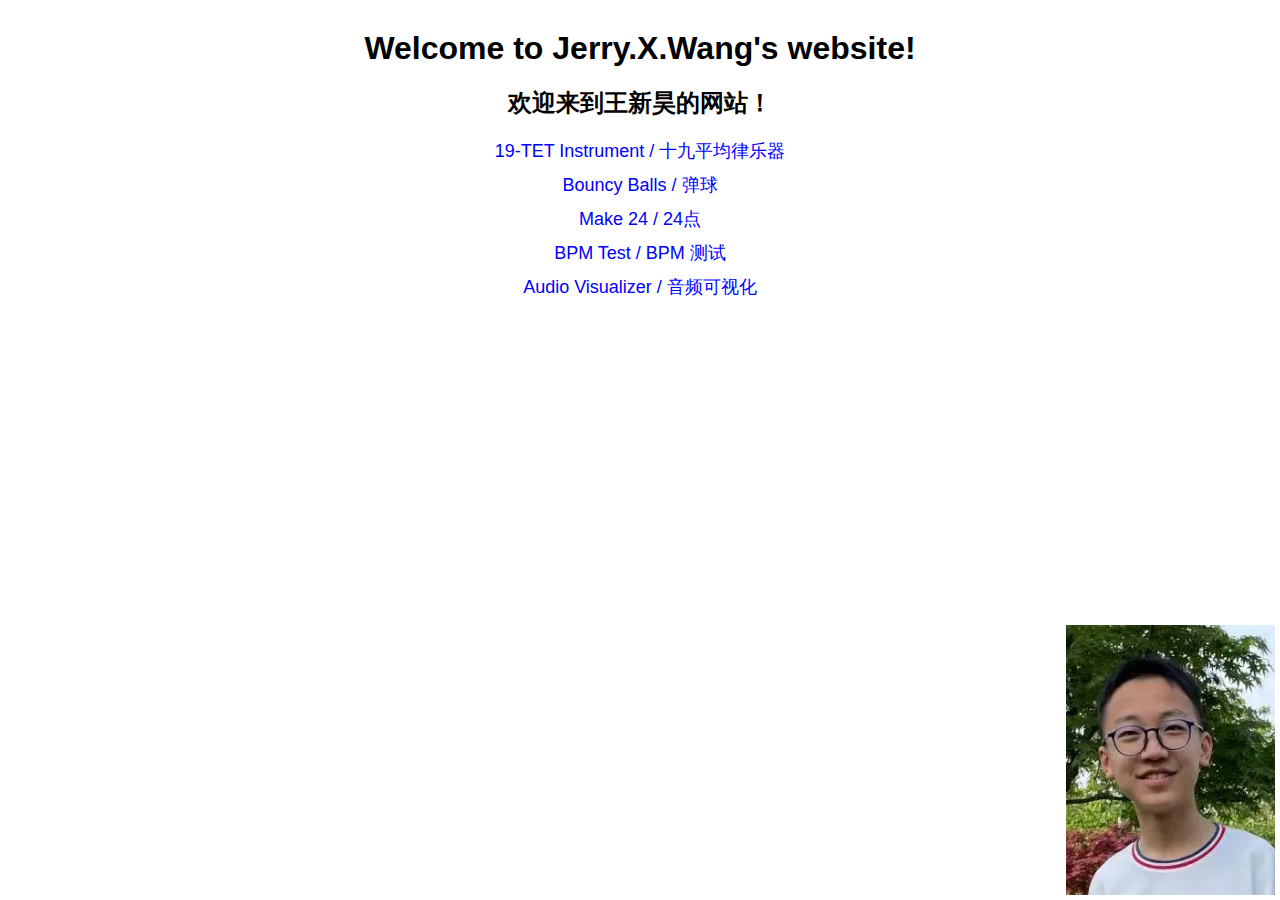
<file: index.html>
<!DOCTYPE html>
<html lang="en">
<head>
    <link rel="icon" href="index.png" type="image/x-icon">
    <title>Jerry.X.Wang's Website</title>
    <meta charset="UTF-8">
    <meta name="viewport" content="width=device-width, initial-scale=1.0">
    <style>
        body {
            font-family: Arial;
            text-align: left;
            margin: 0;
            padding-top: 30px; /* Top padding */
        }

        .title {
            font-size: 32px; 
            margin-bottom: 20px; 
            font-family: sans-serif; 
            text-align: center; 
            font-weight: bold;
        }

        .title-cn {
            font-size: 24px; 
            margin-bottom: 20px; 
            font-family: "宋体"; 
            text-align: center; 
            font-weight: bold;
        }

        .link {
            text-align: center;
            color: blue;
            font-size: 18px;
            margin: 10px 0;
        }
        
        .link a {
            text-decoration: none; 
            color: inherit; 
        }

        .link a:hover {
            text-decoration: underline; /* Underline the link when mouse cursor hovers over it */
        }
    </style>
    <script>
        var _hmt = _hmt || [];
        (function() {
        var hm = document.createElement("script");
        hm.src = "https://hm.baidu.com/hm.js?07a429e5188f6f9094684adbf5b59ff9";
        var s = document.getElementsByTagName("script")[0]; 
        s.parentNode.insertBefore(hm, s);
        })();
    </script>
</head>
<body>
    <div class="title">
        Welcome to Jerry.X.Wang's website!
    </div>
    <div class="title-cn">
        欢迎来到王新昊的网站！
    </div>
    <img src="selfie.png" alt="Jerry.X.Wang" style="position: absolute; height: 30%; right: 5px; bottom: 5px">
    <div class="link" id="19tet">
        <a href="/19tet/19tet.html">
            19-TET Instrument / 十九平均律乐器
        </a>
    </div>
    <div class="link" id="bouncy-balls">
        <a href="/bouncy_balls/bouncy_balls.html">
            Bouncy Balls / 弹球
        </a>
    </div>
    <div class="link" id="make24">
        <a href="/make24/make24.html">
            Make 24 / 24点
        </a>
    </div>
    <div class="link" id="bpm-test">
        <a href="/bpm_test/bpm_test.html">
            BPM Test / BPM 测试
        </a>
    </div>
    <div class="link" id="audio-visualizer">
        <a href="/audio_visualizer/audio_visualizer.html">
            Audio Visualizer / 音频可视化
        </a>
    </div>
</body>
</html>
</file>
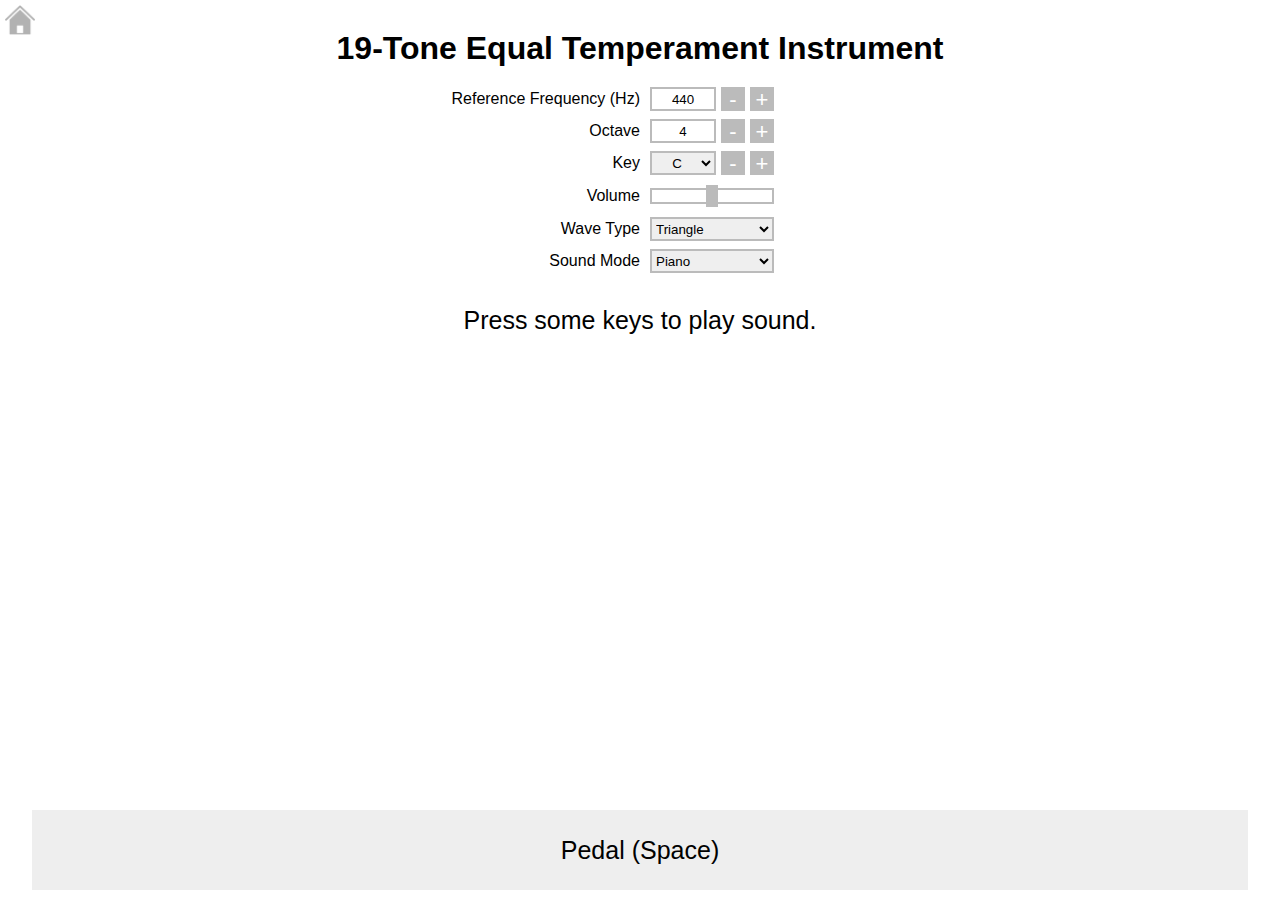
<file: 19tet.html>
<!DOCTYPE html>
<html lang="en">
<head>
<link rel="icon" href="19tet.png" type="image/x-icon">
<title>19-Tone Equal Temperament</title>
<meta charset="UTF-8">
<meta name="viewport" content="width=device-width, initial-scale=1.0">
<style>
    body {
        font-family: Arial;
        text-align: center;
        margin: 0; /* Remove default margin */
        padding-top: 30px; 
    }

    .title {
        font-size: 32px; 
        margin-bottom: 20px; 
        font-family: sans-serif; 
        text-align: center; 
        font-weight: bold;
    }

    .container {
        width: 400px; 
        margin: 0 auto; 
    }

    .control {
        display: flex;
        justify-content: flex-start; /* Left align */
        align-items: center;
        margin-top: 8px;
        margin-bottom: 8px;
    }

    .control label {
        margin-right: 10px; /* Space between label and input */
        flex-basis: 200px; 
        text-align: right; 
    }

    .control input[type="number"], 
    .control input[type="range"] {
        width: 62px; 
        height: 20px; 
        text-align: center; 
        border-radius: 0; 
        border: 2px solid #bbb; 
        padding: 0;
    }

    button {
        outline: none;
        font-size: 22px;
        font-family: Arial;
        width: 24px;
        height: 24px;
        border: none;
        background-color: #bbb;
        color: white;
        cursor: pointer;
        margin-left: 5px;
        border-radius: 0;
        padding: 0;
    }

    button:active {
        background-color: #ddd;
    }

    #volume {
        outline: none;
        width: 120px;
        height: 12px;
        margin-left: 0px;
        margin-top: 5px;
        margin-bottom: 5px;
    }

    .display {
        font-size: 25px;
        margin-top: 10px;
        white-space: pre-line;
        line-height: 1; /* in case of ♭. if we don't fix line-height, the ♭ will make the line higher */
    }
    
    .control input[type="range"] {
        -webkit-appearance: none; /* Remove default style (for Webkit browsers) */
        appearance: none; /* Remove default style */
        width: 12px;
        height: 22px; 
        border-radius: 0; 
    }

    .control input[type="range"]::-webkit-slider-thumb {
        -webkit-appearance: none; /* Remove default style */
        appearance: none; /* Remove default style */
        width: 12px;
        height: 22px; 
        background: #bbb; 
        border-radius: 0; 
        cursor: pointer; 
    }

    .control input[type="range"]::-moz-range-thumb {
        width: 12px; 
        height: 22px; 
        background: #bbb; 
        border-radius: 0;
        cursor: pointer; 
    }

    .control input[type="range"]::-ms-thumb {
        width: 12px;
        height: 22px; 
        background: #bbb; 
        border-radius: 0;
        cursor: pointer;
    }

    /* Hide number input's up and down arrows */
    input[type="number"]::-webkit-outer-spin-button,
    input[type="number"]::-webkit-inner-spin-button {
        -webkit-appearance: none; /* Chrome and Safari */
        margin: 0; /* Remove default margin */
    }

    /* Hide range input's default style */
    input[type="range"] {
        -webkit-appearance: none; /* Remove default style (for Webkit browsers) */
        appearance: none; /* Remove default style */
    }

    .control select {
        color: black;
        width: 124px; 
        height: 24px;
        border: 2px solid #bbb; 
        border-radius: 0; 
        padding: 0; 
    }

    #key {
        width: 66px;
        text-align: center;
    }

    #pedal {
        user-select: none;
        position: absolute;
        bottom: 5px;
        width: 95%; 
        height: 80px;
        background-color: #eee; 
        color: black; 
        font-size: 25px; 
        border: none; 
        cursor: pointer;
        margin-left: 2.5%;
        margin-bottom: 5px;
    }
</style>
<script>
    var _hmt = _hmt || [];
    (function() {
    var hm = document.createElement("script");
    hm.src = "https://hm.baidu.com/hm.js?07a429e5188f6f9094684adbf5b59ff9";
    var s = document.getElementsByTagName("script")[0]; 
    s.parentNode.insertBefore(hm, s);
    })();
</script>
</head>
<body>
<a href="/" title="Home" style="position: absolute; top: 5px; left: 5px;">
<img src="home.png" alt="Home" style="width: 30px; height: 30px;">
</a>
<div class="title">
19-Tone Equal Temperament Instrument
</div>
<div class="container">

<div class="control">
    <label for="reference">Reference Frequency (Hz)</label>
    <input type="number" id="reference" min="1" pattern="[0-9]*">
    <button id="refDecrease">-</button>
    <button id="refIncrease">+</button>
</div>

<div class="control">
    <label for="octave">Octave</label>
    <input type="number" id="octave" step="1" pattern="[0-9]*">
    <button id="octaveDecrease" title="(ArrowDown ↓)">-</button>
    <button id="octaveIncrease" title="(ArrowUp ↑)">+</button>
</div>

<div class="control">
    <label for="key">Key</label>
    <select id="key">
        <option value=0>C</option>
        <option value=1>C♯</option>
        <option value=2>D♭</option>
        <option value=3>D</option>
        <option value=4>D♯</option>
        <option value=5>E♭</option>
        <option value=6>E</option>
        <option value=7>E♯(F♭)</option>
        <option value=8>F</option>
        <option value=9>F♯</option>
        <option value=10>G♭</option>
        <option value=11>G</option>
        <option value=12>G♯</option>
        <option value=13>A♭</option>
        <option value=14>A</option>
        <option value=15>A♯</option>
        <option value=16>B♭</option>
        <option value=17>B</option>
        <option value=18>B♯(C♭)</option>
    </select>
    <button id="keyDecrease" title="(ArrowLeft ←)">-</button>
    <button id="keyIncrease" title="(ArrowRight →)">+</button>
</div>

<div class="control">
    <label for="volume">Volume</label>
    <input type="range" id="volume" min="0" max="1" step="0.01" value="0.5">
</div>

<div class="control">
    <label for="waveType">Wave Type</label>
    <select id="waveType">
        <option value="sine">Sine</option>
        <option value="square">Square</option>
        <option value="sawtooth">Sawtooth</option>
        <option value="triangle">Triangle</option>
    </select>
</div>

<div class="control">
    <label for="soundMode">Sound Mode</label>
    <select id="soundMode">
        <option value="piano">Piano</option>
        <option value="strings">Strings</option>
        <option value="bells">Bells</option>
    </select>
</div>
</div>
<div class="display" id="noteDisplay">
Press some keys to play sound.
</div>
<div class="control">
<button id="pedal">
    Pedal (Space)
</button>
</div>

<script>
// 19-Tone equal temperament

let reference = 440; // Reference frequency
document.getElementById("reference").value = reference;

let octave = 4; // Octave number
document.getElementById("octave").value = octave;

let key = 0; // key in music

let waveType = "triangle"; // Wave type: sine, square, sawtooth, or triangle
document.getElementById("waveType").value = waveType;

let soundMode = "piano"; // Sound mode: piano, strings, or bells
document.getElementById("soundMode").value = soundMode;

let pedal = false; // Whether the pedal is pressed or not

const audioContext = new (window.AudioContext || window.webkitAudioContext)();
const oscillators = {};
const gainNodes = {}; 
const activeKeyCodes = new Set();
const timeoutStopSound = {};

const keyNumbers = {
    "q": -14,
    "a": -13,
    "z": -12,

    "w": -11,
    "s": -10,
    "x": -9,

    "e": -8,
    "d": -7,

    "r": -6,
    "f": -5,
    "v": -4,

    "t": -3,
    "g": -2,
    "b": -1,

    "y": 0,
    "h": 1,
    "n": 2,

    "u": 3,
    "j": 4,
    
    "i": 5,
    "k": 6,
    ",": 7,

    "o": 8,
    "l": 9,
    ".": 10,

    "p": 11,
    ";": 12,

    "[": 13,
    "'": 14,
    "/": 15,

    "]": 16,
    "\\": 19,
    "`": 22,
    "1": 24,
    "2": 27,
    "3": 30,
    "4": 32,
    "5": 35,
    "6": 38,
    "7": 41,
    "8": 43,
    "9": 46,
    "0": 49,
    "-": 51,
    "=": 54,
};

const notes = ["A", "A♯", "B♭", "B", "B♯(C♭)", "C", "C♯", "D♭", "D", "D♯", "E♭", "E", "E♯(F♭)", "F", "F♯", "G♭", "G", "G♯", "A♭"]

function mod(a, b){
    return ((a % b) + b) % b; // always returns a positive number
}

function frequency(keyNumber) {
    return reference * 2**((keyNumber + key)/19 + octave - 4);
}

function volumeCurve(rawVolume) {
    return (rawVolume / 2) ** 2;
}

function updateNoteDisplay() {
    let noteNumbers = [];
    for (keyCode in oscillators) {
        noteNumbers.push(keyNumbers[keyCode] + key);
    }
    noteNumbers.sort((a, b) => a - b);
    let display = "";
    for (i in noteNumbers) {
        let freq = frequency(noteNumbers[i]);
        if (freq < 100) {
            freq = freq.toPrecision(3);
        } else {
            freq = freq.toFixed();
        }
        display += notes[mod(noteNumbers[i], 19)] + (Math.floor((noteNumbers[i] + 14) / 19) + octave) + " " + freq + "\u2006Hz" + "\n";
        //         note name                        octave                        ↓                           frequency
        //                                                                        14 is because there is 14 semitones between C and A in 19-TET
    }
    document.getElementById("noteDisplay").textContent = display;
}

function updateActiveFrequencies() {
    for (keyCode in oscillators) {
        const activeFrequency = frequency(keyNumbers[keyCode]);
        if (oscillators[keyCode]) {
            oscillators[keyCode].frequency.setValueAtTime(activeFrequency, audioContext.currentTime);
        }
    }
}

function playSound(keyCode) {
    const freq = frequency(keyNumbers[keyCode]);
    
    const gainNode = audioContext.createGain();
    gainNode.connect(audioContext.destination);
    gainNodes[keyCode] = gainNode;
    const volume = volumeCurve(parseFloat(document.getElementById("volume").value))
    switch (waveType) { // set gain value in different cases
        case "sine":
            if (freq >= 440) {
                gainNode.gain.value = volume
            } else {
                gainNode.gain.value = volume * 440/freq;
            }
            break;
        case "square":
            gainNode.gain.value = volume;
            break;
        case "sawtooth":
            gainNode.gain.value = volume;
            break;
        case "triangle":
            if (freq >= 440) {
                gainNode.gain.value = volume
            } else {
                gainNode.gain.value = volume * 440/freq;
            }
            break;
        default:
            gainNode.gain.value = volume; 
            break;
    } 

    const oscillator = audioContext.createOscillator();
    oscillator.type = waveType; // wave type
    oscillator.frequency.setValueAtTime(freq, audioContext.currentTime);
    oscillator.connect(gainNode); // connect oscillator to gain node
    oscillator.start();
    oscillators[keyCode] = oscillator;

    updateNoteDisplay();

    const currentGain = gainNodes[keyCode].gain.value;
    const currentTime = audioContext.currentTime;

    let halfLife; // unit: second
    let gain = currentGain;
    let time = 0;
    const gainCurve = t => currentGain * (0.5 ** (1 / halfLife)) ** (t**0.5); // similiar to a exponential function with given halfLife

    switch (soundMode) {
        case "piano":
            halfLife = 0.5 * (440/freq)**0.3;

            for (; gain >= 0.0001; time += 0.01) { // set the gains from now on, until it's too quiet
                gain = gainCurve(time);
                gainNodes[keyCode].gain.setValueAtTime(gain, currentTime + time);
            }

            timeoutStopSound[keyCode] = setTimeout(() => {
                if (oscillators[keyCode]) {
                    stopSound(keyCode);
                }
            }, time * 1000);
            break;
        case "bells":
            halfLife = 0.5 * (440/freq)**0.3;

            for (; gain >= 0.0001; time += 0.01) { // set the gains from now on, until it's too quiet
                gain = gainCurve(time);
                gainNodes[keyCode].gain.setValueAtTime(gain, currentTime + time);
            }

            timeoutStopSound[keyCode] = setTimeout(() => {
                if (oscillators[keyCode]) {
                    stopSound(keyCode);
                }
            }, time * 1000);

            if (pedal) {
                clearTimeout(timeoutStopSound[keyCode]);
                timeoutStopSound[keyCode] = setTimeout(() => {
                    if (oscillators[keyCode]) {
                        stopSound(keyCode);
                    }
                }, 100); // if pedal is pressed, stop the sound after 100ms, just like you are holding a bell
            }
            break;
        case "strings":
            gainNodes[keyCode].gain.setValueAtTime(0.7 * currentGain, currentTime);
            break;
        default:
            oscillators[keyCode].stop(currentTime);
            console.error(`Invalid sound mode: ${soundMode}`);
            break;
    } 
}

function stopSound(keyCode) {
    clearTimeout(timeoutStopSound[keyCode]);
    gainNodes[keyCode].gain.cancelScheduledValues(audioContext.currentTime); // cancel the schedule before

    const currentGain = gainNodes[keyCode].gain.value;
    const halfLife = 0.05; // unit: second
    const currentTime = audioContext.currentTime;
    let gain = currentGain;

    const gainCurve = t => currentGain * (0.5 ** (1 / halfLife)) ** t; // exponential function with given halfLife
    let time = 0;
    for (; gain >= 0.001; time += 0.001) { // set the gainNodes from now on, until it's too quiet
        gain = gainCurve(time);
        gainNodes[keyCode].gain.setValueAtTime(gain, currentTime + time);
    }

    oscillators[keyCode].stop(currentTime + time);
    delete oscillators[keyCode];
    delete gainNodes[keyCode];
    updateNoteDisplay();
}

function stopAllSounds() {
    for (keyCode in oscillators) {
        stopSound(keyCode);
    }
}

function pressPedal() {
    pedal = true;
    document.getElementById("pedal").style.backgroundColor = "#bbb";
    switch (soundMode) {
        case "piano":
        case "strings":
            break;
        case "bells":
            stopAllSounds();
            break;
        default:
            console.error(`Invalid sound mode: ${soundMode}`);
            break;
    }
}

function releasePedal() {
    pedal = false;
    document.getElementById("pedal").style.backgroundColor = "#eee";
    switch (soundMode) {
        case "piano":
        case "strings":
            for (keyCode in oscillators) {
                if (!activeKeyCodes.has(keyCode)) {
                    stopSound(keyCode);
                }
            }
            break;
        case "bells":
            break;
        default:
            console.error(`Invalid sound mode: ${soundMode}`);
            break;
    }
}

function octaveDecrease() {
    octave--;
    document.getElementById("octave").value = octave; 
    updateActiveFrequencies(); 
    updateNoteDisplay();
}

function octaveIncrease() {
    octave++;
    document.getElementById("octave").value = octave; 
    updateActiveFrequencies(); 
    updateNoteDisplay();
}

function keyDecrease() {
    if (key == 0) {
        octave--;
        document.getElementById("octave").value = octave;
        key = 18;
    } else {
        key--;
    }
    document.getElementById("key").value = key;
    updateActiveFrequencies(); 
    updateNoteDisplay();
}

function keyIncrease() {
    if (key == 18) {
        octave++;
        document.getElementById("octave").value = octave;
        key = 0;
    } else {
        key++;
    }
    document.getElementById("key").value = key;
    updateActiveFrequencies(); 
    updateNoteDisplay();
}


window.addEventListener("keydown", (event) => {
    if (event.target.tagName.toLowerCase() === "input") {
        if (event.key === "Enter") {
            event.target.blur();
            return; 
        }
    }

    const keyCode = event.key;
    const freq = frequency(keyNumbers[keyCode]);
    
    if (freq) {
        if (!activeKeyCodes.has(keyCode)) {
            if (oscillators[keyCode]) {
                stopSound(keyCode); // if the note is already playing, stop the sound first, then we can start the new sound
            }

            activeKeyCodes.add(keyCode);
            playSound(keyCode);
        }
    } else {
        switch (keyCode) {
            case "ArrowDown": 
                octaveDecrease();
                break;
            case "ArrowUp": 
                octaveIncrease();
                break;
            case "ArrowLeft":
                keyDecrease();
                break;
            case "ArrowRight":
                keyIncrease();
                break;
            case " ":
                pressPedal();
                break;
        }
    }
});

window.addEventListener("keyup", (event) => {
    const keyCode = event.key;

    switch (keyCode) {
        case " ":
            releasePedal();
            break;
    }

    switch (soundMode) {
        case "piano":
        case "strings":
            if (!pedal) {
                if (oscillators[keyCode]) {
                    stopSound(keyCode);
                }
            }
            break;
        case "bells":
            break;
        default:
            console.error(`Invalid sound mode: ${soundMode}`);
            break;
    }
    
    if (activeKeyCodes.has(keyCode)) {
        activeKeyCodes.delete(keyCode);
        updateNoteDisplay();
    }
});

document.getElementById("volume").addEventListener("input", (event) => {
    const rawVolume = parseFloat(event.target.value);
    for (keyCode in oscillators) {
        if (soundMode === "strings") {
            gainNodes[keyCode].gain.value = volumeCurve(rawVolume); // set gain value
        }
    }
});

document.getElementById("reference").addEventListener("input", (event) => {
    reference = parseFloat(event.target.value);
    updateActiveFrequencies(); 
    updateNoteDisplay();
});
document.getElementById("refIncrease").addEventListener("click", () => {
    reference++;
    document.getElementById("reference").value = reference;
    updateActiveFrequencies();
    updateNoteDisplay();
    document.activeElement.blur();
});
document.getElementById("refDecrease").addEventListener("click", () => {
    if (reference > 1) reference--;
    document.getElementById("reference").value = reference;
    updateActiveFrequencies();
    updateNoteDisplay();
    document.activeElement.blur();
});

document.getElementById("octave").addEventListener("input", (event) => {
    octave = parseInt(event.target.value);
    updateActiveFrequencies(); 
    updateNoteDisplay();
});
document.getElementById("octaveDecrease").addEventListener("click", () => {
    octaveDecrease();
    document.activeElement.blur();
});
document.getElementById("octaveIncrease").addEventListener("click", () => {
    octaveIncrease();
    document.activeElement.blur();
});

document.getElementById("key").addEventListener("input", (event) => {
    key = parseInt(event.target.value);
    updateActiveFrequencies(); 
    updateNoteDisplay();
});
document.getElementById("keyDecrease").addEventListener("click", () => {
    keyDecrease();
    document.activeElement.blur();
});
document.getElementById("keyIncrease").addEventListener("click", () => {
    keyIncrease();
    document.activeElement.blur();
});

document.getElementById("waveType").addEventListener("change", (event) => {
    waveType = event.target.value;
});   

document.getElementById("soundMode").addEventListener("change", (event) => {
    soundMode = event.target.value;
});  

window.addEventListener("blur", () => {
    stopAllSounds();
});

window.addEventListener("contextmenu", (event) => {
    stopAllSounds();
});

const controls = document.querySelectorAll(".control input, .control select, .control button");
document.addEventListener("mousemove", (event) => {
    controls.forEach(control => {
        const rect = control.getBoundingClientRect(); // get the bounding rect of the control
        const controlCenterX = rect.left + rect.width / 2; // x center of the control
        const controlCenterY = rect.top + rect.height / 2; // y center of the control
        const xDistanceThreshold = rect.width / 2 + 10; 
        const yDistanceThreshold = rect.height / 2 + 10;

        const xDistance = Math.abs(event.clientX - controlCenterX)
        const yDistance = Math.abs(event.clientY - controlCenterY)

        if (xDistance > xDistanceThreshold || yDistance > yDistanceThreshold) {
            control.blur(); // blur the focus if mouse cursor is too far from the control
        }
    });
});

document.getElementById("pedal").addEventListener("mousedown", () => {
    pressPedal();
});
document.getElementById("pedal").addEventListener("mouseup", () => {
    releasePedal();
});
document.getElementById("pedal").addEventListener("mouseleave", () => {
    releasePedal();
}); 
document.getElementById("pedal").addEventListener("touchstart", () => {
    pressPedal();
});
document.getElementById("pedal").addEventListener("touchend", () => {
    releasePedal();
});
document.getElementById("pedal").addEventListener("contextmenu", (event) => {
    event.preventDefault();
});
</script>
</body>
</html>
</file>
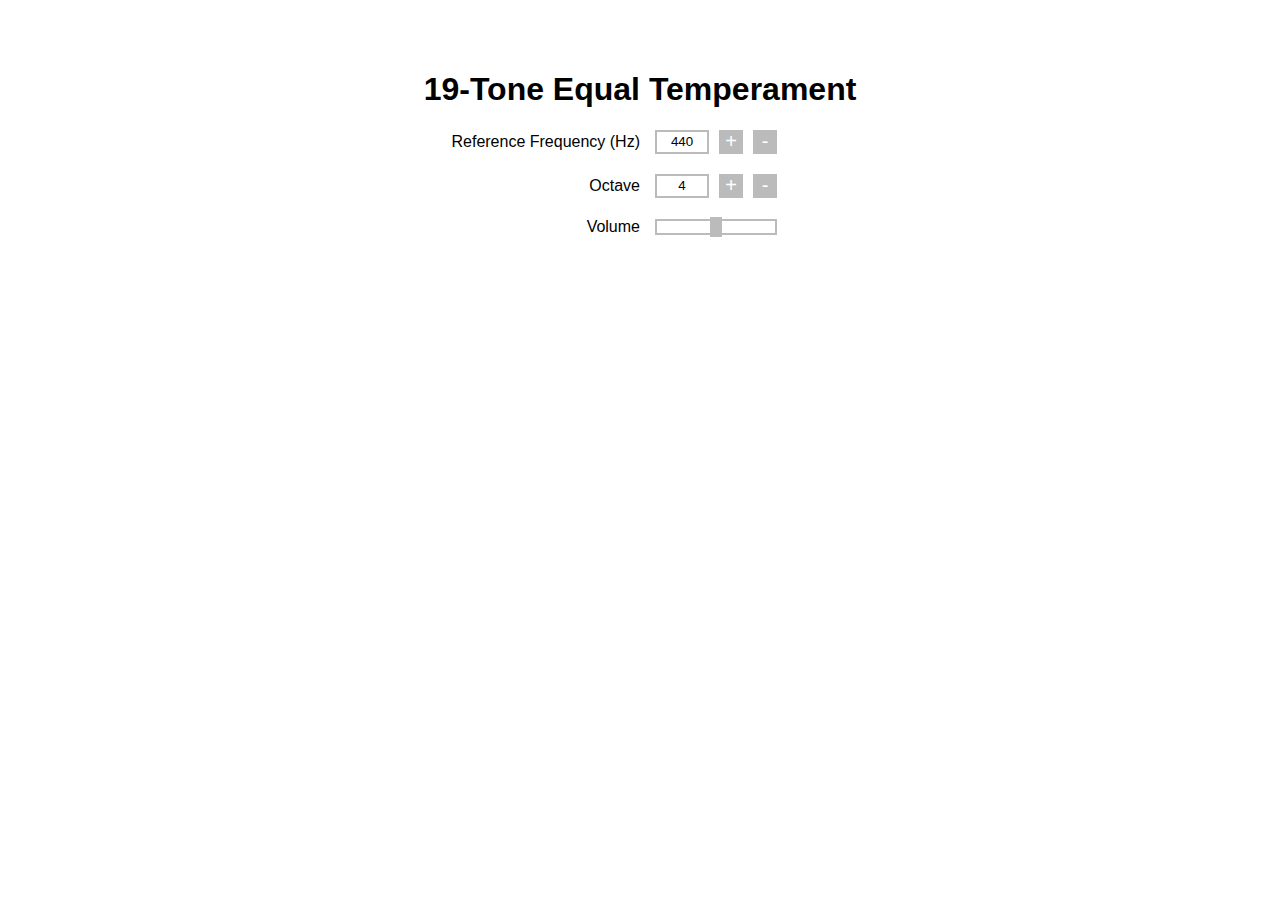
<file: 19tone_equal_temperament.html>
<!DOCTYPE html>
<html lang="en">
<head>
    <meta charset="UTF-8">
    <meta name="viewport" content="width=device-width, initial-scale=1.0">
    <style>
        body {
            font-family: Arial, sans-serif;
            text-align: center;
            margin: 0; /* Remove default margin */
            padding-top: 50px; /* Top padding */
        }
    
        .container {
            width: 400px; /* Set container width */
            margin: 0 auto; /* Center alignment */
        }
    
        .control {
            display: flex;
            justify-content: flex-start; /* Left align */
            align-items: center;
            margin-top: 20px;
        }
    
        .control label {
            margin-right: 10px; /* Space between label and input */
            flex-basis: 200px; /* Label width */
            text-align: right; /* Right align label */
        }
    
        .control input[type="number"], 
        .control input[type="range"] {
            width: 50px; /* Input width */
            height: 20px; /* Input height */
            margin: 0 5px; /* Input left and right margin */
            text-align: center; /* Center align input text */
            border-radius: 0; /* No rounding */
            border: 2px solid #bbb; /* Add border */
            padding: 0;
        }
    
        button {
            outline: none;
            width: 24px;
            height: 24px;
            border: none;
            background-color: #bbb;
            color: white;
            font-size: 20px;
            cursor: pointer;
            margin: 0 5px;
            border-radius: 0;
            padding: 0;
        }
    
        button:active {
            background-color: #ddd; /* Change background color on press */
        }
    
        #volume {
            outline: none;
            width: 118px;
            height: 12px;
        }
    
        .frequency {
            font-size: 24px;
            margin-top: 20px;
            white-space: pre-line;
        }
        .control input[type="range"] {
            -webkit-appearance: none; /* Remove default style (for Webkit browsers) */
            appearance: none; /* Remove default style */
            width: 100%; /* Set to 100% width */
            height: 20px; /* Set height */
            border-radius: 0; /* Ensure no rounding */
        }

        .control input[type="range"]::-webkit-slider-thumb {
            -webkit-appearance: none; /* Remove default style */
            appearance: none; /* Remove default style */
            width: 12px; /* Custom thumb width */
            height: 20px; /* Custom thumb height */
            background: #bbb; /* Custom thumb background color */
            border-radius: 0; /* Ensure no rounding */
            cursor: pointer; /* Custom cursor */
        }

        .control input[type="range"]::-moz-range-thumb {
            width: 12px; /* Custom thumb width */
            height: 20px; /* Custom thumb height */
            background: #bbb; /* Custom thumb background color */
            border-radius: 0; /* Ensure no rounding */
            cursor: pointer; /* Custom cursor */
        }

        .control input[type="range"]::-ms-thumb {
            width: 12px; /* Custom thumb width */
            height: 20px; /* Custom thumb height */
            background: #bbb; /* Custom thumb background color */
            border-radius: 0; /* Ensure no rounding */
            cursor: pointer; /* Custom cursor */
        }

        /* Hide number input's up and down arrows */
        input[type="number"]::-webkit-outer-spin-button,
        input[type="number"]::-webkit-inner-spin-button {
            -webkit-appearance: none; /* Chrome and Safari */
            margin: 0; /* Remove default margin */
        }

        /* Hide range input's default style */
        input[type="range"] {
            -webkit-appearance: none; /* Remove default style (for Webkit browsers) */
            appearance: none; /* Remove default style */
        }
    </style>
</head>
<body>
    <h1>19-Tone Equal Temperament</h1>
    <div class="container"> 

        <div class="control">
            <label for="reference">Reference Frequency (Hz)</label>
            <input type="number" id="reference" step="1" min="1">
            <button id="refIncrease">+</button>
            <button id="refDecrease">-</button>
        </div>

        <div class="control">
            <label for="octave">Octave</label>
            <input type="number" id="octave" step="1">
            <button id="octaveIncrease">+</button>
            <button id="octaveDecrease">-</button>
        </div>

        <div class="control">
            <label for="volume">Volume</label>
            <input type="range" id="volume" min="0" max="1" step="0.01" value="0.5">
        </div>

        <p class="frequency"><span id="frequency"></span></p>
    </div>

    <script>
        let reference = 440; // Reference frequency
        document.getElementById('reference').value = reference;
        const toneNumber = 19; // 19-Tone equal temperament
        let octave = 4; // Octave number
        document.getElementById('octave').value = octave;

        function frequency(key) {
            return reference * 2**(key/toneNumber + octave - 4);
        }
        
        function updateFrequencyDisplay() {
            const activeFrequencies = Array.from(activeKeys)
                .map(key => Math.round(frequency(keys[key])))
                .filter(freq => freq !== undefined)
                .sort((a, b) => a - b);
            const display = activeFrequencies.map(freq => `${freq} Hz`).join('\n');
            document.getElementById('frequency').textContent = display;
        }

        function updateActiveFrequencies() {
            activeKeys.forEach(activeKey => {
                const activeFrequency = frequency(keys[activeKey]);
                if (oscillators[activeKey]) {
                    oscillators[activeKey].frequency.setValueAtTime(activeFrequency, audioContext.currentTime);
                }
            });
        }

        const keys = {
            "q": -14,
            "a": -13,
            "z": -12,

            "w": -11,
            "s": -10,
            "x": -9,

            "e": -8,
            "d": -7,

            "r": -6,
            "f": -5,
            "v": -4,

            "t": -3,
            "g": -2,
            "b": -1,

            "y": 0,
            "h": 1,
            "n": 2,

            "u": 3,
            "j": 4,
            
            "i": 5,
            "k": 6,
            ",": 7,

            "o": 8,
            "l": 9,
            ".": 10,

            "p": 11,
            ";": 12,

            "[": 13,
            "'": 14,
            "/": 15,

            "]": 16,

            "\\": 19,

            "`": 22,

            "1": 24,
            "2": 27,
            "3": 30,
            "4": 32,
            "5": 35,
            "6": 38,
            "7": 41,
            "8": 43,
            "9": 46,
            "0": 49,
            "-": 51,
            "=": 54,
        };

        const audioContext = new (window.AudioContext || window.webkitAudioContext)();
        const oscillators = {};
        const gainNodes = {};  // 每个音符对应一个独立的 GainNode
        const activeKeys = new Set();

        window.addEventListener('keydown', (event) => {
            if (event.target.tagName.toLowerCase() === 'input') {
                if (event.key === 'Enter') {
                    event.target.blur(); // 取消选中输入框
                    return; 
                }
            }

            const key = event.key;
            const freq = frequency(keys[key]);
            
            if (freq) {
                if (!activeKeys.has(key)) {
                    activeKeys.add(key);

                    // 创建独立的 GainNode
                    const gainNode = audioContext.createGain();
                    gainNode.gain.value = parseFloat(document.getElementById('volume').value) ** 2;
                    gainNode.connect(audioContext.destination);
                    gainNodes[key] = gainNode;

                    const oscillator = audioContext.createOscillator();
                    oscillator.type = 'triangle'; // Waveform type
                    oscillator.frequency.setValueAtTime(freq, audioContext.currentTime);
                    oscillator.connect(gainNode); // Connect oscillator to gain node
                    oscillator.start();

                    oscillators[key] = oscillator;
                } else {
                    // Update frequency of the pressed key
                    oscillators[key].frequency.setValueAtTime(freq, audioContext.currentTime);
                }

                updateFrequencyDisplay();
            } else {
                switch (key) {
                    case 'ArrowDown': 
                        octave--;
                        document.getElementById('octave').value = octave;
                        
                        // Update the frequency of all active oscillators
                        updateActiveFrequencies();
                        updateFrequencyDisplay();
                        break;
                    case 'ArrowUp': 
                        octave++;
                        document.getElementById('octave').value = octave;
                        
                        // Update the frequency of all active oscillators
                        updateActiveFrequencies();
                        updateFrequencyDisplay();
                        break;
                }
            }
        });

        window.addEventListener('keyup', (event) => {
            const key = event.key;
            if (oscillators[key]) {
                // 开始独立衰减
                gainNodes[key].gain.linearRampToValueAtTime(0, audioContext.currentTime + 0.2); // 在0.5秒内衰减至0
                oscillators[key].stop(audioContext.currentTime + 0.2); // 0.5秒后停止振荡器
                delete oscillators[key];
                delete gainNodes[key];
                activeKeys.delete(key);
                updateFrequencyDisplay();
            }

            document.activeElement.blur();
        });
        
        document.getElementById('volume').addEventListener('input', (event) => {
            const value = event.target.value ** 2;
            activeKeys.forEach(key => {
                if (gainNodes[key]) {
                    gainNodes[key].gain.value = value; // 更新当前活跃按键的增益
                }
            });
        });

        document.getElementById('reference').addEventListener('input', (event) => {
            reference = parseFloat(event.target.value);
            updateActiveFrequencies(); 
            updateFrequencyDisplay();
        });
        document.getElementById('refIncrease').addEventListener('click', () => {
            reference++;
            document.getElementById('reference').value = reference;
            updateActiveFrequencies();
            updateFrequencyDisplay();
            document.activeElement.blur();
        });
        document.getElementById('refDecrease').addEventListener('click', () => {
            if (reference > 1) reference--;
            document.getElementById('reference').value = reference;
            updateActiveFrequencies();
            updateFrequencyDisplay();
            document.activeElement.blur();
        });

        document.getElementById('octave').addEventListener('input', (event) => {
            octave = parseInt(event.target.value);
            updateActiveFrequencies(); 
            updateFrequencyDisplay();
        });
        document.getElementById('octaveIncrease').addEventListener('click', () => {
            octave++;
            document.getElementById('octave').value = octave;
            updateActiveFrequencies(); 
            updateFrequencyDisplay();
            document.activeElement.blur();
        });
        document.getElementById('octaveDecrease').addEventListener('click', () => {
            octave--;
            document.getElementById('octave').value = octave;
            updateActiveFrequencies(); 
            updateFrequencyDisplay();
            document.activeElement.blur();
        });

        window.addEventListener('blur', () => {
            activeKeys.forEach(key => {
                if (oscillators[key]) {
                    oscillators[key].stop();
                    delete oscillators[key];
                    delete gainNodes[key];
                }
            });
            activeKeys.clear(); 
            updateFrequencyDisplay(); 
        });

        window.addEventListener('contextmenu', (event) => {
            activeKeys.forEach(key => {
                if (oscillators[key]) {
                    oscillators[key].stop();
                    delete oscillators[key];
                    delete gainNodes[key];
                }
            });
            activeKeys.clear(); 
            updateFrequencyDisplay(); 
        });
    </script>
</body>
</html>
</file>
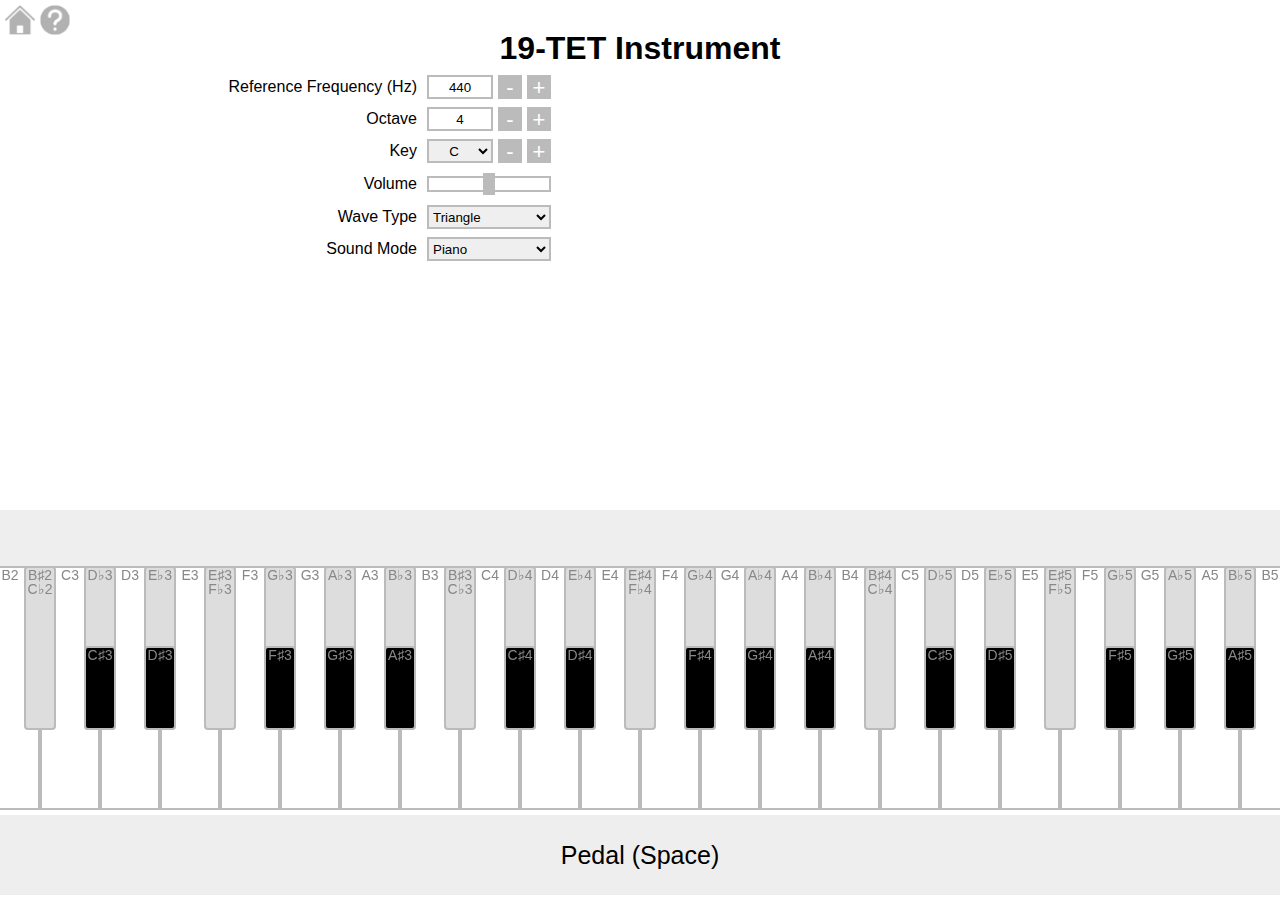
<file: 19tet/19tet.html>
<!DOCTYPE html>
<html lang="en">
<head>
<link rel="icon" href="19tet.png" type="image/x-icon">
<title>19-Tone Equal Temperament</title>
<meta charset="UTF-8">
<meta name="viewport" content="width=device-width, initial-scale=1.0">
<link rel="stylesheet" href="19tet.css">
<link rel="stylesheet" href="piano.css">
</head>
<body>
<a href="/" title="Home" style="position: absolute; top: 5px; left: 5px;">
<img src="/home.png" alt="Home" style="width: 30px; height: 30px;">
</a>
<div title="Help" style="position: absolute; top: 5px; left: 40px;">
    <img src="/question.png" alt="Help" style="width: 30px; height: 30px; user-select: none;" onclick="toggleHelp()">
</div>
<div class="text" id="help">
    This is an instrument in 19-tone equal temperament. <br>
    Press the piano keys or the keys on your keyboard to play it. <br>
    Press "↑" or "↓" to adjust the octave. <br>
    Press "←" or "→" to adjust the key. <br>
    Sound Mode Piano is just like a normal piano. <br>
    Sound Mode Strings makes the sound continuous. <br>
    Sound Mode Bells lets the sound throughout defaultly. <br>
    Pedal lets sound throughout in Sound Mode Piano and Strings, stops the sound in Bells. <br>
</div>

<div class="title">
    19-TET Instrument
</div>

<div style="display: flex;">
    <div class="container" id="panel" style="flex: 0.6;">

        <div class="control">
            <label for="reference">Reference Frequency (Hz)</label>
            <input type="number" id="reference" min="1" pattern="[0-9]*">
            <button id="refDecrease">-</button>
            <button id="refIncrease">+</button>
        </div>

        <div class="control">
            <label for="octave">Octave</label>
            <input type="number" id="octave" step="1" pattern="[0-9]*">
            <button id="octaveDecrease" title="(ArrowDown ↓)">-</button>
            <button id="octaveIncrease" title="(ArrowUp ↑)">+</button>
        </div>

        <div class="control">
            <label for="key">Key</label>
            <select id="key">
                <option value=0>C</option>
                <option value=1>C♯</option>
                <option value=2>D♭</option>
                <option value=3>D</option>
                <option value=4>D♯</option>
                <option value=5>E♭</option>
                <option value=6>E</option>
                <option value=7>E♯(F♭)</option>
                <option value=8>F</option>
                <option value=9>F♯</option>
                <option value=10>G♭</option>
                <option value=11>G</option>
                <option value=12>G♯</option>
                <option value=13>A♭</option>
                <option value=14>A</option>
                <option value=15>A♯</option>
                <option value=16>B♭</option>
                <option value=17>B</option>
                <option value=18>B♯(C♭)</option>
            </select>
            <button id="keyDecrease" title="(ArrowLeft ←)">-</button>
            <button id="keyIncrease" title="(ArrowRight →)">+</button>
        </div>

        <div class="control">
            <label for="volume">Volume</label>
            <input type="range" id="volume" min="0" max="1" step="0.01" value="0.5">
        </div>

        <div class="control">
            <label for="waveType">Wave Type</label>
            <select id="waveType">
                <option value="sine">Sine</option>
                <option value="square">Square</option>
                <option value="sawtooth">Sawtooth</option>
                <option value="triangle">Triangle</option>
            </select>
        </div>

        <div class="control">
            <label for="soundMode">Sound Mode</label>
            <select id="soundMode">
                <option value="piano">Piano</option>
                <option value="strings">Strings</option>
                <option value="bells">Bells</option>
            </select>
        </div>
    </div>

    <div class="display" id="noteDisplay" style="flex: 0.4;"></div>

</div>

<div class="piano-keyboard">
    <div class="piano-container">
        <div class="piano" id="piano"></div>
    </div>
</div>

<div class="control">
<button id="pedal">
    Pedal (Space)
</button>
</div>

<script src="/utilities.js"></script>
<script src="19tet.js"></script>
<script src="piano.js"></script>

</body>
</html>
</file>
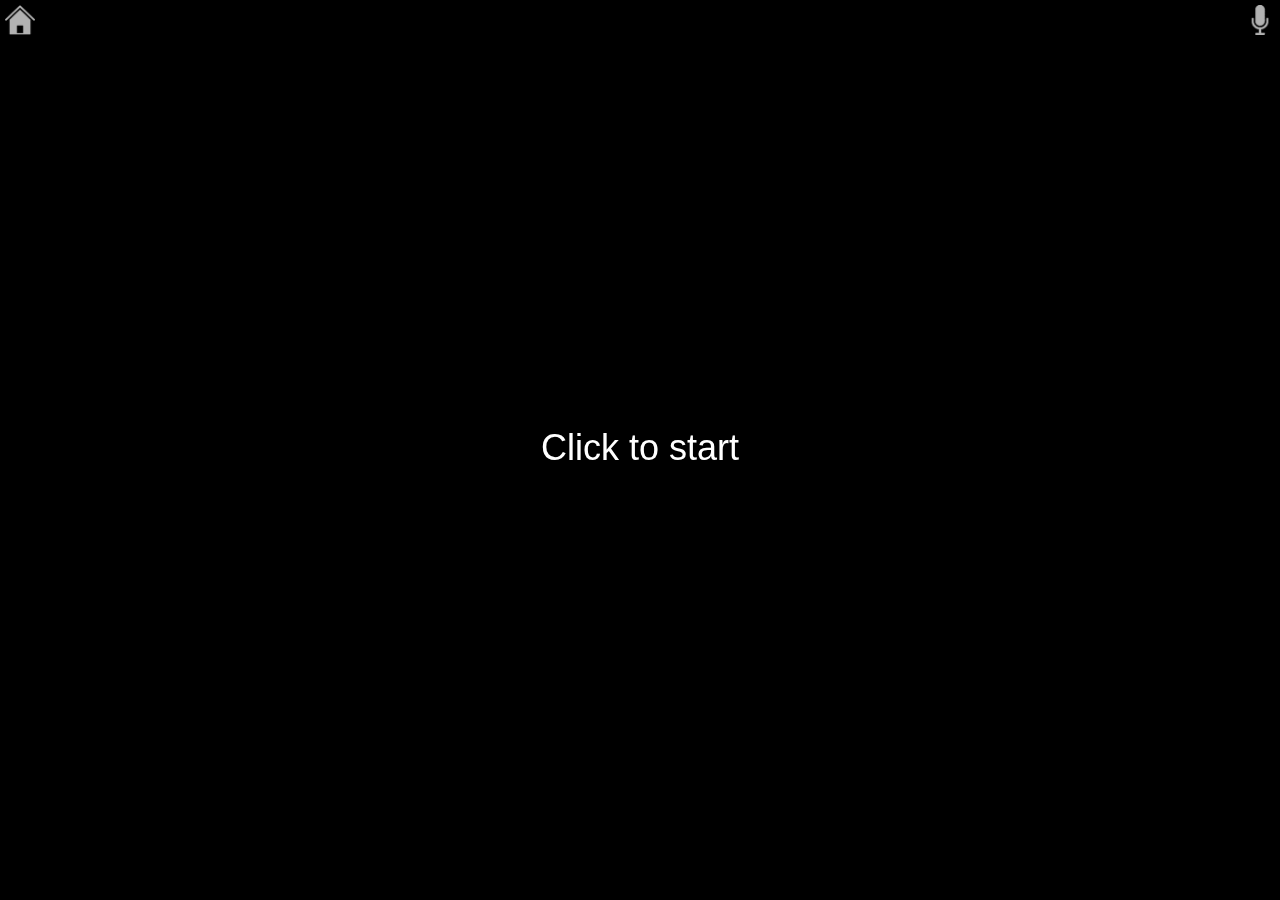
<file: audio_visualizer/audio_visualizer.html>
<!DOCTYPE html>
<html lang="en">
<head>
<link rel="icon" href="audio_visualizer.png" type="image/x-icon">
<title>Audio Visualizer</title>
<meta charset="UTF-8">
<meta name="viewport" content="width=device-width, initial-scale=1.0">
<link rel="stylesheet" href="audio_visualizer.css">
</head>
<body>

<a href="/" title="Home" style="position: absolute; top: 5px; left: 5px; z-index: 1;">
<img src="/home.png" alt="Home" style="width: 30px; height: 30px;">
</a>

<button id="audioToggleBtn" class="audio-toggle">
    <img src="microphone.png" alt="Audio Source" class="audio-icon">
</button>

<canvas id="canvas"></canvas>

<script src="audio_visualizer.js"></script>

</body>
</html>
</file>
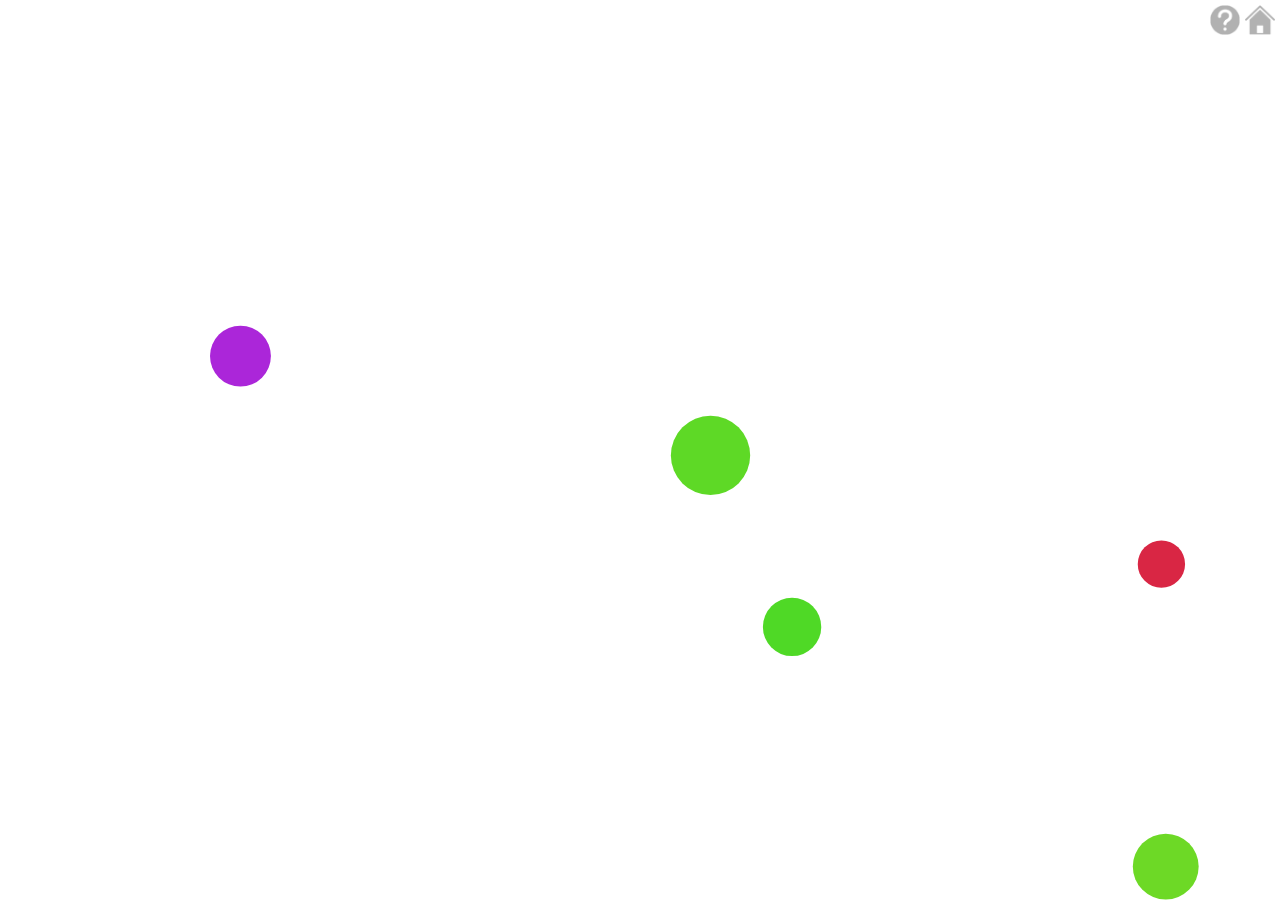
<file: bouncy_balls/bouncy_balls.html>
<!DOCTYPE html>
<html lang="en">
<head>
    <meta charset="UTF-8">
    <link rel="icon" href="bouncy_balls.png" type="image/x-icon">
    <title>Bouncy Balls</title>
    <link rel="stylesheet" href="bouncy_balls.css">
</head>
<body>
    <a href="/" title="Home" style="position: absolute; top: 5px; right: 5px;">
        <img src="/home.png" alt="Home" style="width: 30px; height: 30px; user-select: none;">
    </a>
    <div title="Help" style="position: absolute; top: 5px; right: 40px;">
        <img src="/question.png" alt="Help" style="width: 30px; height: 30px; user-select: none;" onclick="toggleHelp()">
    </div>
    <div class="text" id="help" style="display: none;">
        Left/right click or tap to add a random ball. <br>
        Middle click to remove a ball. <br>
        Press "D" or "Delete" to remove the last ball. <br>
        Press "C" to clear all balls. <br>
        Press "I" or click the left-top to toggle info. <br>
        Press "F" to toggle frozen. <br>
        Press "T" when frozen to tick once. <br>
        Press "A" to toggle air resistance. <br>
        Press "E" to toggle elasticity. <br>
        Press "G" to toggle gravity. <br>
        Press "↑" or "↓" to adjust e (restitution coefficient). <br>
        Press "H" to toggle help. <br>
    </div>
    <canvas id="canvas"></canvas>
    <div class="text" id="info"></div>
    <script src="/utilities.js"></script>
    <script src="bouncy_balls.js"></script>
</body>
</html>
</file>
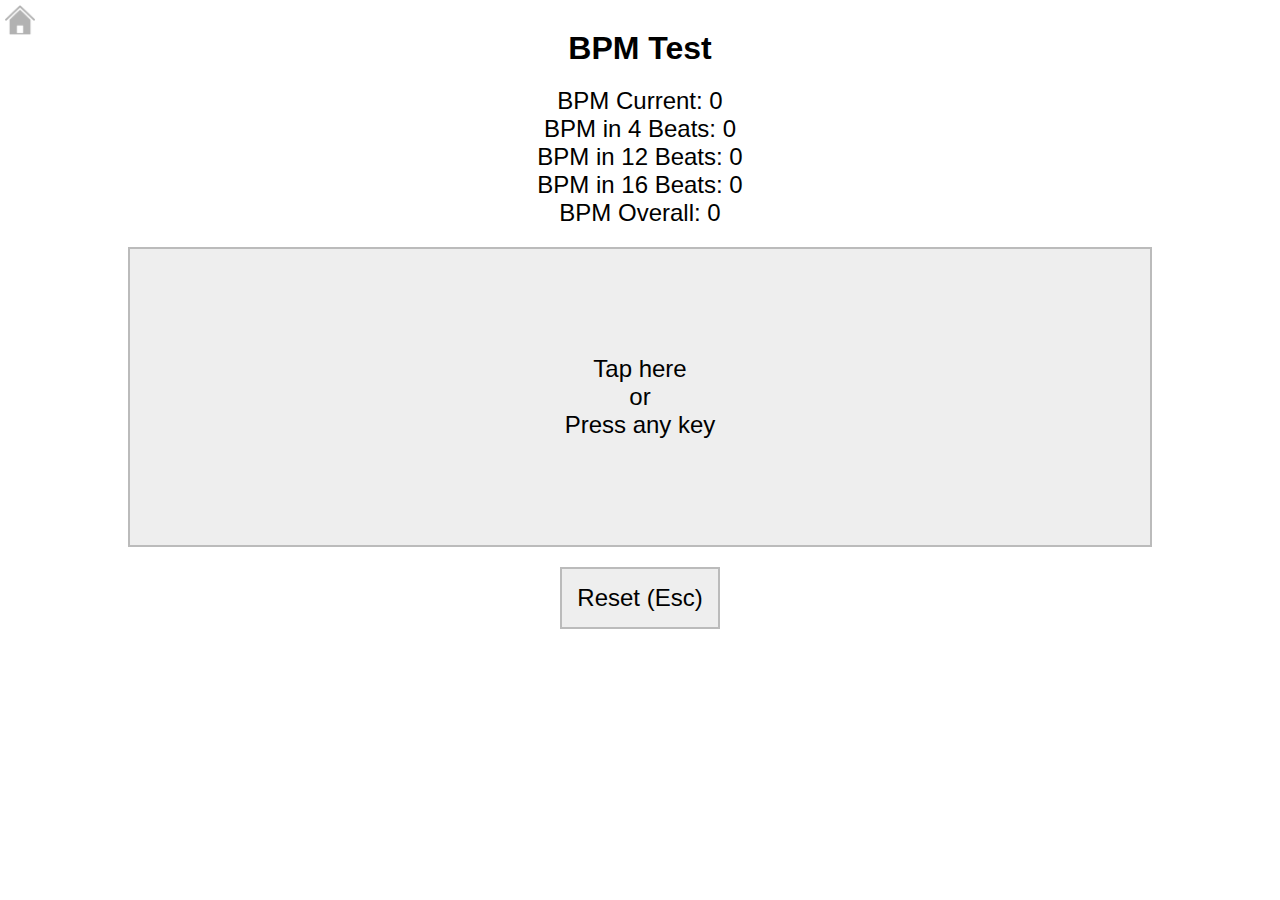
<file: bpm_test/bpm_test.html>
<!DOCTYPE html>
<html lang="en">
<head>
    <link rel="icon" href="bpm_test.png" type="image/x-icon">
    <meta charset="UTF-8">
    <meta name="viewport" content="width=device-width, initial-scale=1.0">
    <title>BPM Test</title>
    <link rel="stylesheet" href="bpm_test.css">
</head>
<body>
    <a href="/" title="Home" style="position: absolute; top: 5px; left: 5px;">
        <img src="/home.png" alt="Home" style="width: 30px; height: 30px;">
    </a>
        
    <div class="title">
        BPM Test
    </div>
    <div class="text" id="bpm"></div>
    <div>
        <button id="tap">Tap here <br> or <br> Press any key</button>
    </div>
    <div>
        <button id="reset" onclick="reset()">Reset (Esc)</button>
    </div>

    <script src="/utilities.js"></script>
    <script src="bpm_test.js"></script>
</body>
</html>
</file>
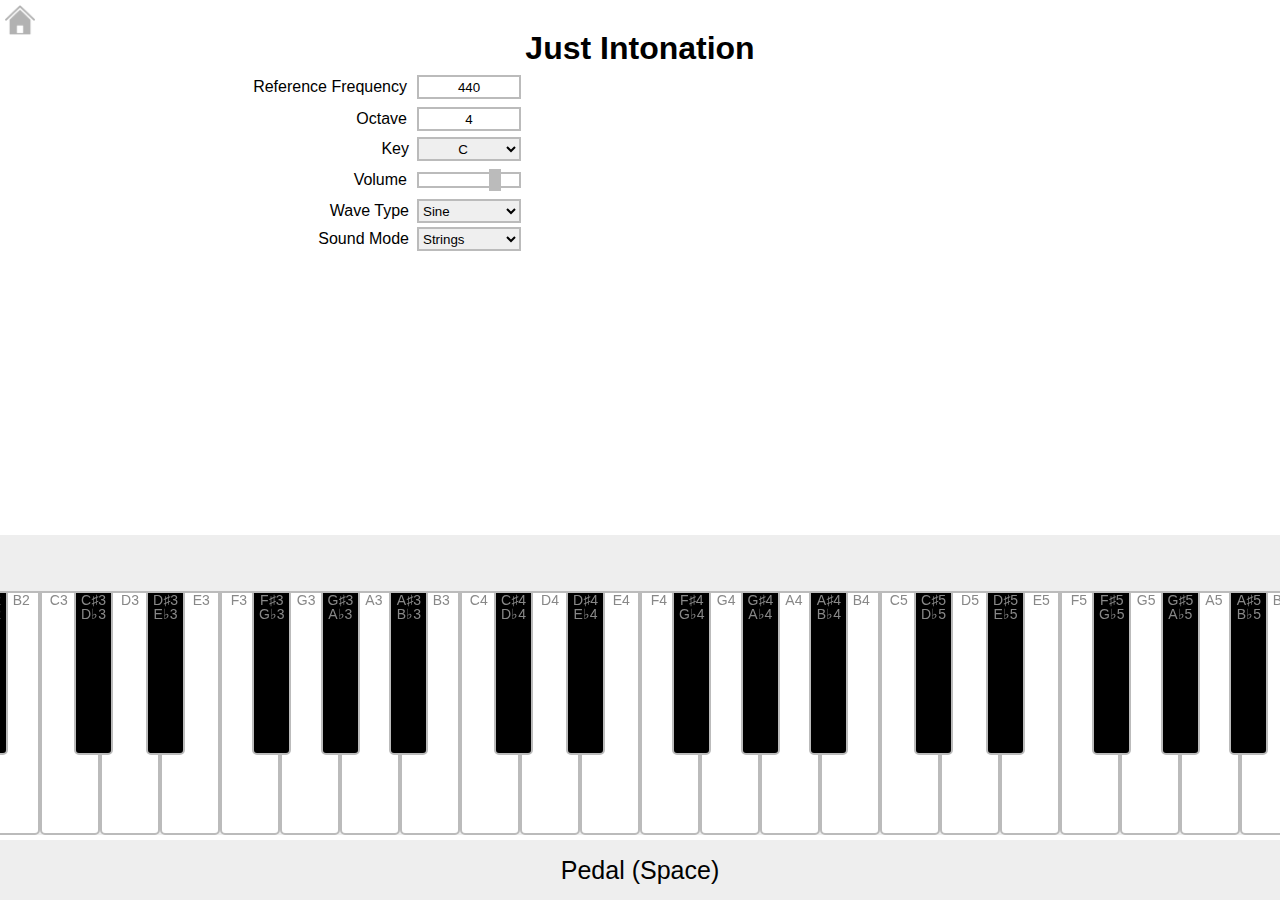
<file: just_intonation/just_intonation.html>
<!DOCTYPE html>
<html lang="en">
<head>
    <link rel="icon" href="just_intonation.png" type="image/x-icon">
    <title>Just Intonation</title>
    <meta charset="UTF-8">
    <meta name="viewport" content="width=device-width, initial-scale=1.0">
    <link rel="stylesheet" href="just_intonation.css">
    <link rel="stylesheet" href="piano.css">
    <!-- Add any additional CSS links here if needed -->
</head>
<body>
    <a href="/" title="Home" style="position: absolute; top: 5px; left: 5px;">
        <img src="/home.png" alt="Home" style="width: 30px; height: 30px;">
    </a>

    <div class="title">
        Just Intonation
    </div>


    <!-- <div class="container" id="resetPhase">
        <button class="button" onclick="resetPhase()">Reset Phase</button>
    </div> -->

    <div style="display: flex;">
        <div class="container" id="panel" style="flex: 0.6">

            <div class="control">
                <label class="panel" for="reference">Reference Frequency</label>
                <input type="number" id="reference" value="440" min="1" pattern="[0-9]*">
            </div>

            <div class="control">
                <label class="panel" for="octave">Octave</label>
                <input type="number" id="octave" value="4" step="1" pattern="[0-9]*">
            </div>

            <div class="control">
                <label class="panel" for="key">Key</label>
                <select id="key">
                    <option value=0>C</option>
                    <option value=1>C♯(D♭)</option>
                    <option value=3>D</option>
                    <option value=4>D♯(E♭)</option>
                    <option value=6>E</option>
                    <option value=8>F</option>
                    <option value=9>F♯(G♭)</option>
                    <option value=11>G</option>
                    <option value=12>G♯(A♭)</option>
                    <option value=14>A</option>
                    <option value=15>A♯(B♭)</option>
                    <option value=17>B</option>
                </select>
            </div>

            <div class="control">
                <label class="panel" for="volume">Volume</label>
                <input type="range" id="volume" min="0" max="1" step="0.01" value="0.8">
            </div>

            <div class="control">
                <label class="panel" for="waveType">Wave Type</label>
                <select id="waveType">
                    <option value="sine">Sine</option>
                    <option value="square">Square</option>
                    <option value="sawtooth">Sawtooth</option>
                    <option value="triangle">Triangle</option>
                </select>
            </div>

            <div class="control">
                <label class="panel" for="soundMode">Sound Mode</label>
                <select id="soundMode">
                    <option value="piano">Piano</option>
                    <option value="strings" selected>Strings</option>
                    <option value="bells">Bells</option>
                </select>
            </div>
        </div>

        <div class="container" style="display: flex; justify-self: center; flex: 0.4">
            <canvas id="canvas" width="300" height="300"></canvas>
        </div>
    </div>

    <div class="piano-keyboard">
        <div class="piano-container">
            <div class="piano" id="piano"></div>
        </div>
    </div>

    <div class="control">
        <button id="pedal">
            Pedal (Space)
        </button>
    </div>

    <!-- <div id="dimensionControls" style="visibility: hidden;">
        <div class="control">
            <label for="dimensionInput">Dimensions:</label>
            <input type="number" id="dimensionInput" value="3" step="1" min="1" max="10">
        </div>
    </div> -->


    <script src="/utilities.js"></script>
    <script src="just_intonation.js"></script>
    <script src="piano.js"></script>
    <!-- Add any additional scripts here if needed -->
</body>
</html>
</file>
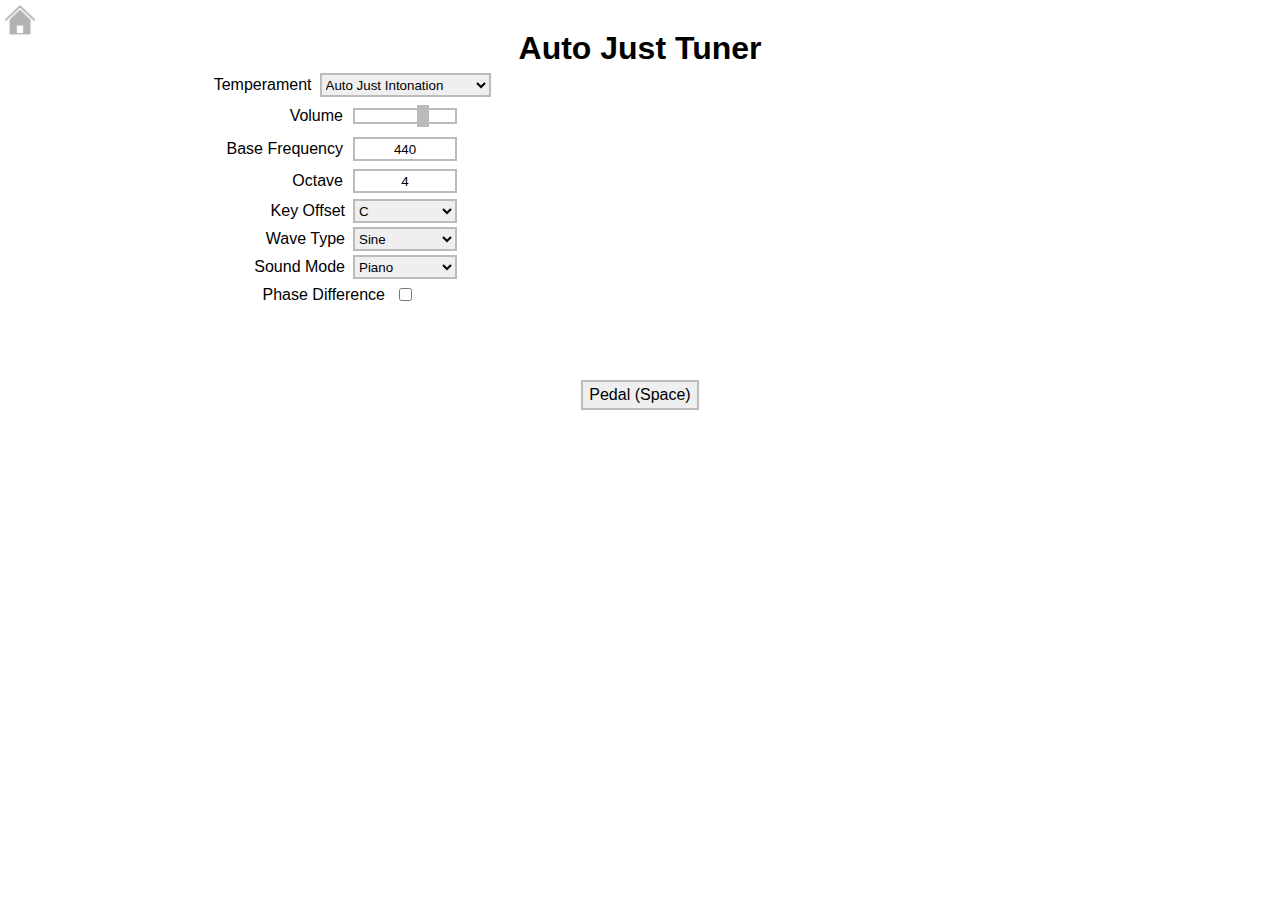
<file: just_tuner/just_tuner.html>
<!DOCTYPE html>
<html lang="en">
<head>
    <link rel="icon" href="just_tuner.png" type="image/x-icon">
    <title>Auto Just Tuner</title>
    <meta charset="UTF-8">
    <meta name="viewport" content="width=device-width, initial-scale=1.0">
    <link rel="stylesheet" href="just_tuner.css">
    <!-- Add any additional CSS links here if needed -->
</head>
<body>
    <a href="/" title="Home" style="position: absolute; top: 5px; left: 5px;">
        <img src="/home.png" alt="Home" style="width: 30px; height: 30px;">
    </a>

    <div class="title">
        Auto Just Tuner
    </div>


    <!-- <div class="container" id="resetPhase">
        <button class="button" onclick="resetPhase()">Reset Phase</button>
    </div> -->

    <div style="display: flex;">
        <div class="container" id="panel" style="flex: 0.5">

            <div class="control">
                <label class="panel" for="temperament">Temperament</label>
                <select id="temperament">
                    <option value="autoJust" selected>Auto Just Intonation</option>
                    <option value="12tetPlusJust">12-TET + Just Intonation</option>
                    <option value="just">Just Intonation</option>
                    <option value="12tet">12-TET</option>
                </select>
            </div>

            <div class="control" style="display: none;">
                <label class="panel" for="tuningBase">Tuning Base</label>
                <select id="tuningBase">
                    <option value=0>C</option>
                    <option value=1>C♯(D♭)</option>
                    <option value=2>D</option>
                    <option value=3>D♯(E♭)</option>
                    <option value=4>E</option>
                    <option value=5>F</option>
                    <option value=6>F♯(G♭)</option>
                    <option value=7>G</option>
                    <option value=8>G♯(A♭)</option>
                    <option value=9>A</option>
                    <option value=10>A♯(B♭)</option>
                    <option value=11>B</option>
                </select>
            </div>

            <div class="control">
                <label class="panel" for="volume">Volume</label>
                <input type="range" id="volume" min="0" max="1" step="0.01" value="0.7">
            </div>

            <div class="control">
                <label class="panel" for="baseFreq">Base Frequency</label>
                <input type="number" id="baseFreq" value="440" min="1" pattern="[0-9]*">
            </div>

            <div class="control">
                <label class="panel" for="octave">Octave</label>
                <input type="number" id="octave" value="4" step="1" pattern="[0-9]*">
            </div>

            <div class="control">
                <label class="panel" for="keyOffset">Key Offset</label>
                <select id="keyOffset">
                    <option value=0>C</option>
                    <option value=1>C♯(D♭)</option>
                    <option value=2>D</option>
                    <option value=3>D♯(E♭)</option>
                    <option value=4>E</option>
                    <option value=5>F</option>
                    <option value=6>F♯(G♭)</option>
                    <option value=7>G</option>
                    <option value=8>G♯(A♭)</option>
                    <option value=9>A</option>
                    <option value=10>A♯(B♭)</option>
                    <option value=11>B</option>
                </select>
            </div>

            <div class="control">
                <label class="panel" for="waveType">Wave Type</label>
                <select id="waveType">
                    <option value="sine">Sine</option>
                    <option value="square">Square</option>
                    <option value="sawtooth">Sawtooth</option>
                    <option value="triangle">Triangle</option>
                </select>
            </div>

            <div class="control">
                <label class="panel" for="soundMode">Sound Mode</label>
                <select id="soundMode">
                    <option value="piano" selected>Piano</option>
                    <option value="strings">Strings</option>
                    <option value="bells">Bells</option>
                </select>
            </div>

            <div class="control">
                <label class="panel" for="Phase Difference">Phase Difference</label>
                <input type="checkbox" class="checkbox" id="phaseDiff">
            </div>
        </div>

        <div class="container" style="display: flex; justify-content: center; flex: 0.5">
            <canvas id="canvas" width="auto" height="300"></canvas>
        </div>
    </div>

    <div class="piano-keyboard">
        <div class="piano-container">
            <div class="piano" id="piano"></div>
        </div>
    </div>

    <div class="control">
        <button id="pedal">
            Pedal (Space)
        </button>
    </div>

    <script src="/utilities.js"></script>
    <script src="just_tuner.js"></script>
    <script src="lissajous.js"></script>
</body>
</html>
</file>
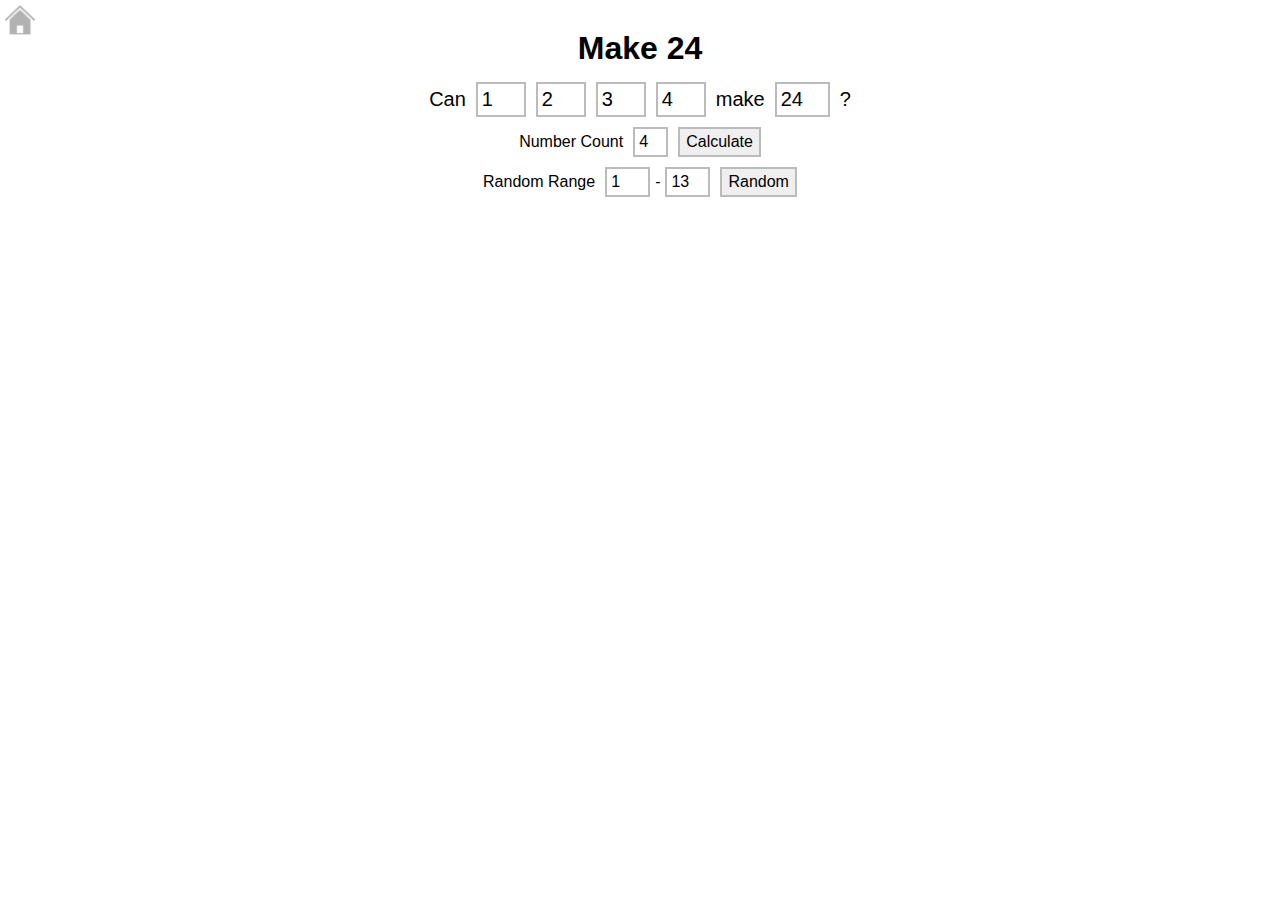
<file: make24/make24.html>
<!DOCTYPE html>
<html lang="en">
<head>
    <link rel="icon" href="make24.png" type="image/x-icon">
	<meta charset="UTF-8">
	<meta name="viewport" content="width=device-width, initial-scale=1.0">
	<title>Make 24</title>
	<link rel="stylesheet" href="make24.css">
</head>
<body>
    <a href="/" title="Home" style="position: absolute; top: 5px; left: 5px;">
    <img src="/home.png" alt="Home" style="width: 30px; height: 30px;">
    </a>
    <div class="title">
        Make 24
    </div>

    <div class="container" style="justify-content: center;">
        <div class="text question">Can</div>
        <div id="numbers"></div>
        <div class="text question">make</div> 
        <div>
            <input type="number" class="input question-input" id="result" value=24 style="width: 55px;">
        </div>
        <div class="text question">?</div>
    </div>

    <div class="container" style="justify-content: center;">
        <div class="text">Number Count</div>
        <input type="number" class="input" id="numberCount" value=4 min=2 max=6 step=1 style="width: 35px">
        <button class="button" onclick="confirmNumbers()" id="confirm">Calculate</button>
    </div>
    <div class="container" style="justify-content: center;">
        <div class="text">Random Range</div>
        <input type="number" class="input" id="randomStart" value=1 step=1 style="width: 45px">
        <div class="text" style="margin:0px;">-</div>
        <input type="number" class="input" id="randomEnd" value=13 step=1 style="width: 45px">
        <button class="button" onclick="randomNumbers()" id="random">Random</button>
    </div>
    <div class="container" style="justify-content: center;">
        <button class="button" onclick="toggleHidden()" id="toggleHidden" style="display: none;">Hide</button>
    </div>
    <div class="container" style="justify-content: center;">
        <div class="text" id="output" style="text-align: center;"></div>
    </div>

    <script src="/utilities.js"></script>
    <script src="make24.js"></script>
</html>
</file>
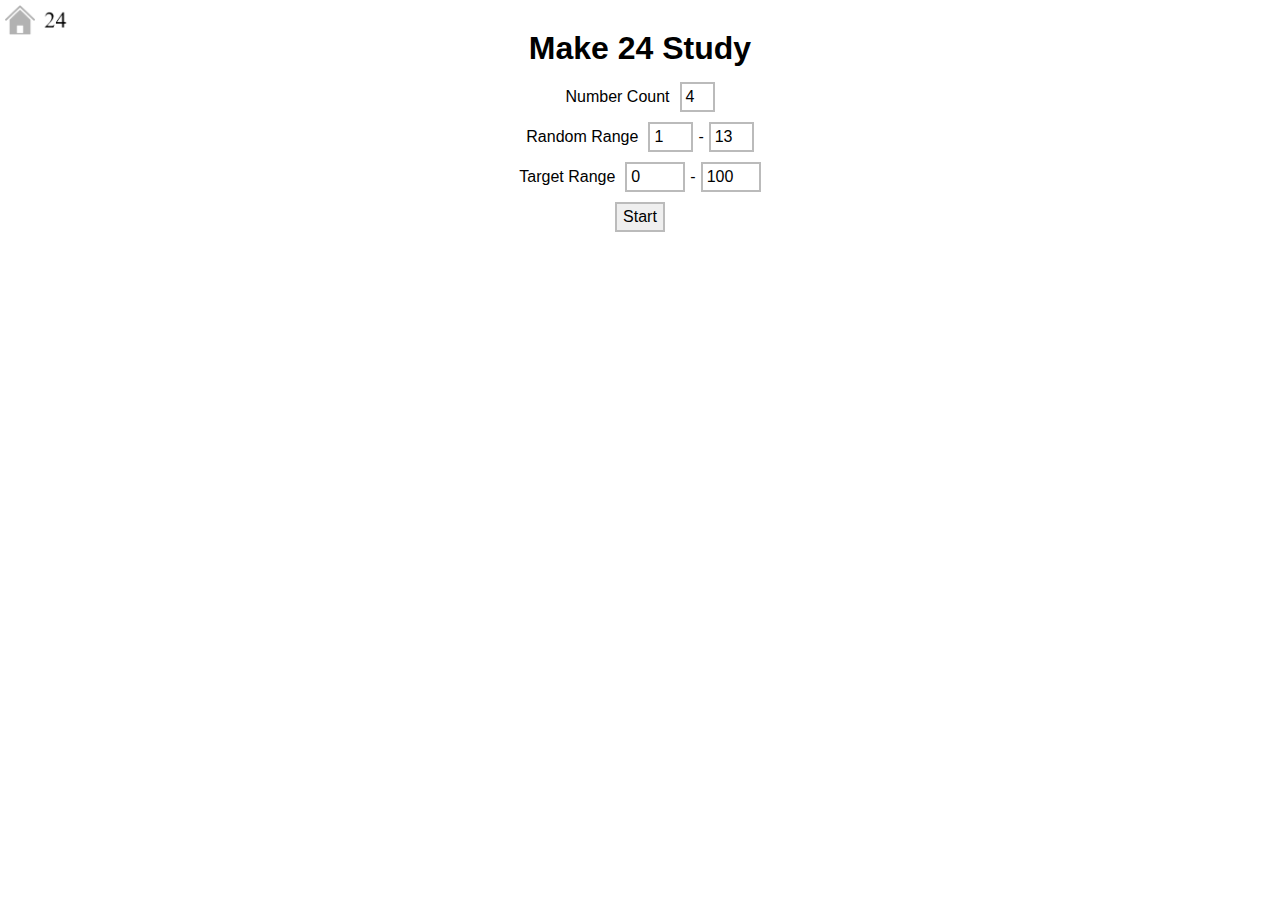
<file: make24/make24Study.html>
<!DOCTYPE html>
<html lang="en">
<head>
    <link rel="icon" href="make24.png" type="image/x-icon">
	<meta charset="UTF-8">
	<meta name="viewport" content="width=device-width, initial-scale=1.0">
	<title>Make 24 Study</title>
	<link rel="stylesheet" href="make24.css">
</head>
<body>
    <a href="/" title="Home" style="position: absolute; top: 5px; left: 5px;">
    <img src="/home.png" alt="Home" style="width: 30px; height: 30px;">
    </a>
    <a href="make24.html" title="Make 24" style="position: absolute; top: 5px; left: 40px;">
        <img src="make24.png" alt="Make 24" style="width: 30px; height: 30px;">
        </a>
    <div class="title">
        Make 24 Study
    </div>
    <div class="container" style="justify-content: center;">
        <div class="text">Number Count</div>
        <input type="number" class="input" id="numberCount" value=4 min=2 max=6 step=1 style="width: 35px">
    </div>
    <div class="container" style="justify-content: center;">
        <div class="text">Random Range</div>
        <input type="number" class="input" id="randomStart" value=1 step=1 style="width: 45px">
        <div class="text" style="margin:0px;">-</div>
        <input type="number" class="input" id="randomEnd" value=13 step=1 style="width: 45px">
    </div>
    <div class="container" style="justify-content: center;">
        <div class="text">Target Range</div>
        <input type="number" class="input" id="targetStart" value=0 step=1 style="width: 60px">
        <div class="text" style="margin:0px;">-</div>
        <input type="number" class="input" id="targetEnd" value=100 step=1 style="width: 60px">
    </div>

    <div class="container" style="justify-content: center;">
        <button class="button" onclick="main()" id="confirm">Start</button>
    </div>
    <div class="container" style="justify-content: center;">
        <div class="text" id="output" style="text-align: center; font-family: Consolas;"></div>
    </div>

    <script src="/utilities.js"></script>
    <script src="make24Study.js"></script>
</html>
</file>
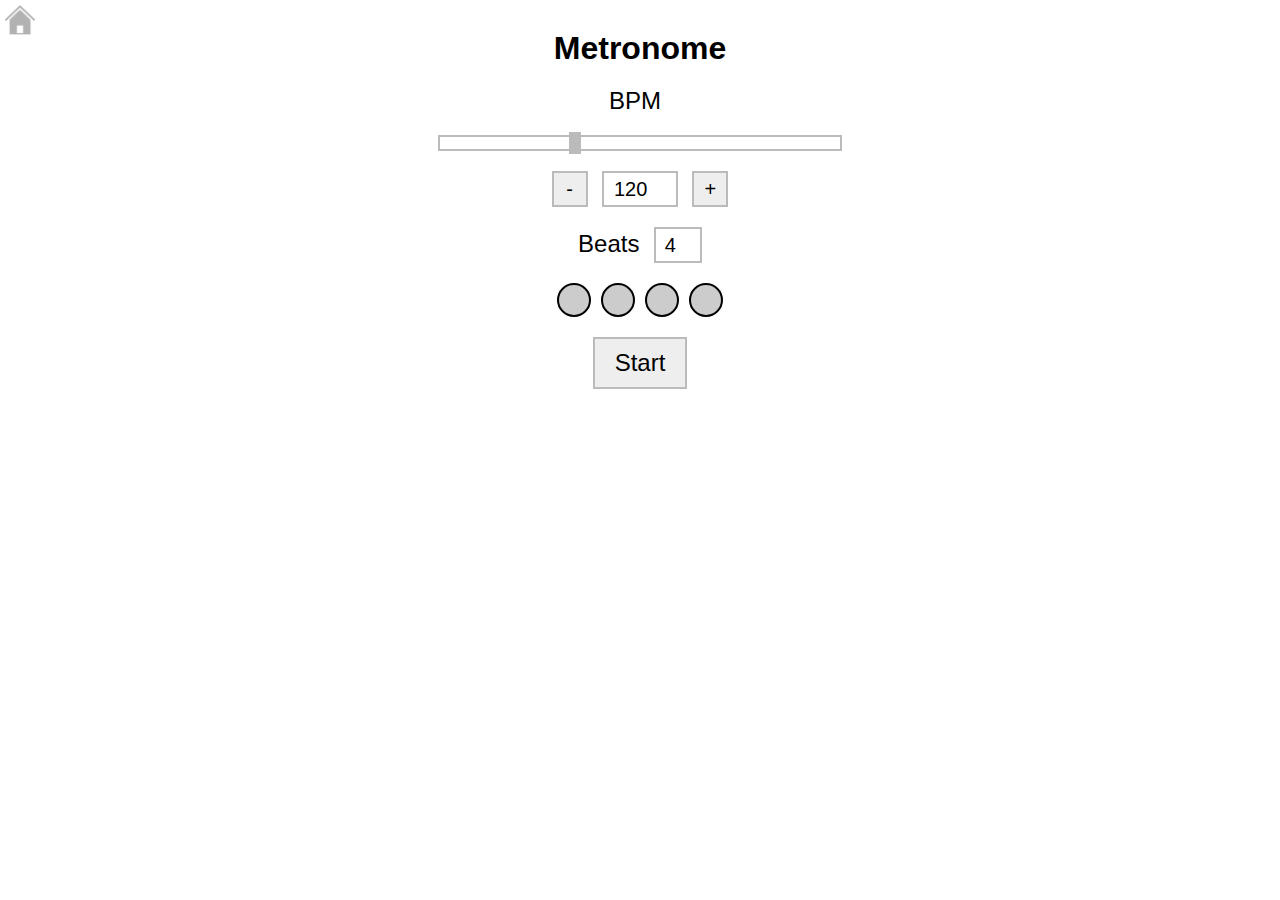
<file: metronome/metronome.html>
<!DOCTYPE html>
<html lang="en">
<head>
    <link rel="icon" href="metronome.png" type="image/x-icon">
    <meta charset="UTF-8">
    <meta name="viewport" content="width=device-width, initial-scale=1.0">
    <title>Metronome</title>
    <link rel="stylesheet" href="metronome.css">
</head>
<body>
    <a href="/" title="Home" style="position: absolute; top: 5px; left: 5px;">
        <img src="/home.png" alt="Home" style="width: 30px; height: 30px;">
    </a>

    <div class="title">
        Metronome
    </div>

    <div class="bpm-controls">
        <label for="bpm-slider">BPM</label>
        <br>
        <input type="range" id="bpm-slider" min="30" max="300" value="120" step="1">
        <br>
        <button id="bpm-minus">-</button>
        <input type="number" id="bpm-input" min="1" max="5000" value="120">
        <button id="bpm-plus">+</button>
    </div>

    <div class="beats-per-measure">
        <label for="beats-input">Beats</label>
        <input type="number" id="beats-input" min="1" max="16" value="4">
    </div>

    <div class="beat-dots" id="beat-dots">
        <!-- Dots will be generated here -->
    </div>

    <div class="controls">
        <button id="start-stop">Start</button>
    </div>

    <audio id="normal-beat" src="audio/normal_beat.ogg" preload="auto"></audio>
    <audio id="stressed-beat" src="audio/stressed_beat.ogg" preload="auto"></audio>
    <audio id="accented-beat" src="audio/accented_beat.ogg" preload="auto"></audio>

    <script src="metronome.js"></script>
</body>
</html>
</file>
<file: 19tet/19tet.css>
body {
    font-family: Arial;
    text-align: center;
    margin: 0; /* Remove default margin */
    padding-top: 30px; 
}

.title {
    font-size: 32px; 
    font-family: sans-serif; 
    text-align: center; 
    font-weight: bold;
}

.container {
    width: 400px; 
    overflow: auto;
}

.control {
    display: flex;
    justify-content: center;
    align-items: center;
    margin-top: 8px;
    margin-bottom: 8px;
}

.control label {
    margin-right: 10px; /* Space between label and input */
    flex-basis: 200px; 
    text-align: right; 
}

.control input[type="number"], 
.control input[type="range"] {
    width: 62px; 
    height: 20px; 
    text-align: center; 
    border-radius: 0; 
    border: 2px solid #bbb; 
    padding: 0;
}

button {
    outline: none;
    font-size: 22px;
    font-family: Arial;
    width: 24px;
    height: 24px;
    border: none;
    background-color: #bbb;
    color: white;
    cursor: pointer;
    margin-left: 5px;
    border-radius: 0;
    padding: 0;
}

button:active {
    background-color: #ddd;
}

#volume {
    width: 120px;
    height: 12px;
    margin: 5px 0px;
}

.text {
    font-size: 16px;
    font-family: 'Segoe UI', Tahoma, Geneva, Verdana, sans-serif;
    padding: 5px;
    text-align: left;
}

.display {
    font-family: 'Segoe UI', Tahoma, Geneva, Verdana, sans-serif;
    font-size: 25px;
    overflow: auto;
    justify-content: center;
    white-space: pre-line;
    line-height: 1; /* in case of ♭. if we don't fix line-height, the ♭ will make the line higher */
}

.control input[type="range"] {
    -webkit-appearance: none; /* Remove default style (for Webkit browsers) */
    appearance: none; /* Remove default style */
    width: 12px;
    height: 22px; 
    border-radius: 0; 
}

.control input[type="range"]::-webkit-slider-thumb {
    -webkit-appearance: none; /* Remove default style */
    appearance: none; /* Remove default style */
    width: 12px;
    height: 22px; 
    background: #bbb; 
    border-radius: 0; 
    cursor: pointer; 
}

.control input[type="range"]::-moz-range-thumb {
    width: 12px; 
    height: 22px; 
    background: #bbb; 
    border-radius: 0;
    cursor: pointer; 
}

.control input[type="range"]::-ms-thumb {
    width: 12px;
    height: 22px; 
    background: #bbb; 
    border-radius: 0;
    cursor: pointer;
}

/* Hide number input's up and down arrows */
input[type="number"]::-webkit-outer-spin-button,
input[type="number"]::-webkit-inner-spin-button {
    -webkit-appearance: none; /* Chrome and Safari */
    margin: 0; /* Remove default margin */
}

/* Hide range input's default style */
input[type="range"] {
    -webkit-appearance: none; /* Remove default style (for Webkit browsers) */
    appearance: none; /* Remove default style */
}

.control select {
    color: black;
    width: 124px; 
    height: 24px;
    border: 2px solid #bbb; 
    border-radius: 0; 
    padding: 0; 
}

#key {
    width: 66px;
    text-align: center;
}

#pedal {
    user-select: none;
    position: absolute;
    bottom: 5px;
    width: 100%;
    height: 80px;
    background-color: #eee; 
    color: black; 
    font-size: 25px; 
    border: none; 
    cursor: pointer;
    margin: 0px;
}

#help {
    display: none;
    position: absolute;
    top: 35px;
    left: 5px;
    background-color: rgba(255, 255, 255, 0.9);
}
</file>
<file: 19tet/piano.css>
.piano-keyboard {
    display: flex;
    justify-content: center;
    align-items: center;
    overflow: hidden;
}

.piano-container {
    width: 100%; 
    height: 300px; 
    background-color: #eee;
    overflow-x: auto; 
    position: absolute; 
    bottom: 90px;
    transform: scaleY(-1); /* let the scroll bar appear on the top */
}

.piano {
    user-select: none;
    display: flex;
    position: absolute;
    transform: scaleY(-1); /* let the scroll bar appear on the top */
    top: 244px;
    font-size: 14px;
    text-align: center;
    color: #888;
    line-height: 1;
}

.white-key {
    height: 240px;
    background: #fff;
    position: absolute;
    z-index: 2;
    /* border, width, and left will be set in js */
}

.black-key {
    top: 80px;
    height: 80px;
    background: #000;
    position: absolute;
    border-radius: 4px;
    z-index: 4;
    /* border, width, left, and margin-left will be set in js */
}

.grey-key {
    height: 160px;
    background: #ddd;
    position: absolute;
    border-radius: 4px;
    z-index: 3;
    /* border, width, left, and margin-left will be set in js */
}

.white-key.active {
    background: #dde;
}
.black-key.active {
    background: #669; 
}
.grey-key.active {
    background: #bbd;
}
</file>
<file: audio_visualizer/audio_visualizer.css>
body {
    font-family: Arial, sans-serif;
    display: flex;
    justify-content: center;
    align-items: center;
    height: 100vh;
    background-color: #000;
    margin: 0;
}

.audio-toggle {
    width: 30px;
    height: 30px;
    position: absolute;
    top: 5px;
    right: 5px;
    border: none;
    background: rgba(0, 0, 0, 1);
    cursor: pointer;
    transition: all 0.2s;
    z-index: 1;
}

.audio-toggle:hover {
    transform: scale(1.1);
}

.audio-icon {
    position: absolute;
    top: 0px;
    right: 0px;
    width: 30px;
    height: 30px;
    display: block;
}
</file>
<file: bouncy_balls/bouncy_balls.css>
html, body {
    margin: 0;
    padding: 0;
    width: 100%;
    height: 100%;
    box-sizing: border-box;
}

#info {
    pointer-events: none;
    position: absolute;
    top: 0px;
    left: 0px;
    color: grey;
    font-family: consolas;
    line-height: 1;
}

canvas {
    margin: 0px;
    display: block;
    background-color: #fff;
}

.text {
    font-size: 16px;
    font-family: 'Segoe UI', Tahoma, Geneva, Verdana, sans-serif;
    padding: 5px;
}

#help {
    display: none;
    position: absolute;
    top: 35px;
    right: 5px;
}
</file>
<file: bpm_test/bpm_test.css>
body {
    font-family: 'Segoe UI', Tahoma, Geneva, Verdana, sans-serif;
    text-align: center;
    margin: 0; /* Remove default margin */
    padding-top: 30px; 
}

.title {
    font-size: 32px; 
    margin-bottom: 20px; 
    font-family: sans-serif; 
    text-align: center; 
    font-weight: bold;
}


button {
    outline: none;
    font-size: 24px;
    border: 2px solid #bbb; 
    background-color: #eee;
    cursor: pointer;
    margin: 10px;
    padding: 15px;
    border-radius: 0;
    color: #000;
}

button.active, button:active {
    background-color: #fff;
}

#tap {
    width: 80%;
}

.text {
    font-family: 'Segoe UI', Tahoma, Geneva, Verdana, sans-serif;
    font-size: 24px;
    margin: 10px;
}
</file>
<file: just_intonation/just_intonation.css>
body {
    font-family: sans-serif;
    text-align: center;
    margin: 0; /* Remove default margin */
    padding-top: 30px; 
}

.title {
    font-size: 32px; 
    font-family: sans-serif; 
    text-align: center; 
    font-weight: bold;
}

.container {
    overflow: auto;
}

.control {
    display: flex;
    justify-content: center;
    align-items: center;
    margin-top: 8px;
    margin-bottom: 8px;
}

.control label {
    margin-right: 10px; /* Space between label and input */
    text-align: right; 
}

.panel {
    flex-basis: 160px;
}

.control input[type="number"], 
.control input[type="range"] {
    width: 100px;
    height: 20px; 
    text-align: center; 
    border-radius: 0; 
    border: 2px solid #bbb; 
    padding: 0;
}

button {
    height: 30px;
    margin: 5px;
    border-radius: 0;
    border: 2px solid #bbb; 
    font-size: 16px;
    color: #000;
}

button:active {
    background-color: #ddd;
}

.text {
    font-size: 16px;
    padding: 5px;
    text-align: left;
}

#volume {
    width: 100px;
    height: 12px;
    margin: 5px 0px;
}

.control input[type="range"] {
    -webkit-appearance: none; /* Remove default style (for Webkit browsers) */
    appearance: none; /* Remove default style */
    width: 12px;
    height: 22px; 
    border-radius: 0; 
}

.control input[type="range"]::-webkit-slider-thumb {
    -webkit-appearance: none; /* Remove default style */
    appearance: none; /* Remove default style */
    width: 12px;
    height: 22px; 
    background: #bbb; 
    border-radius: 0; 
    cursor: pointer; 
}

.control input[type="range"]::-moz-range-thumb {
    width: 12px; 
    height: 22px; 
    background: #bbb; 
    border-radius: 0;
    cursor: pointer; 
}

.control input[type="range"]::-ms-thumb {
    width: 12px;
    height: 22px; 
    background: #bbb; 
    border-radius: 0;
    cursor: pointer;
}

/* Hide number input's up and down arrows */
input[type="number"]::-webkit-outer-spin-button,
input[type="number"]::-webkit-inner-spin-button {
    -webkit-appearance: none; /* Chrome and Safari */
    margin: 0; /* Remove default margin */
}

/* Hide range input's default style */
input[type="range"] {
    -webkit-appearance: none; /* Remove default style (for Webkit browsers) */
    appearance: none; /* Remove default style */
}

.control select {
    color: black;
    min-width: 100px;
    height: 20px;
    outline: 2px solid #bbb; 
    border: none;
    border-radius: 0; 
    padding: 0; 
}

#key {
    text-align: center;
}
</file>
<file: just_intonation/piano.css>
.piano-keyboard {
    display: flex;
    justify-content: center;
    align-items: center;
    overflow: hidden;
}

.piano-container {
    width: 100%; 
    height: 300px; 
    background-color: #eee;
    overflow-x: auto; 
    position: absolute; 
    bottom: 65px;
    transform: scaleY(-1); /* let the scroll bar appear on the top */
}

.piano {
    user-select: none;
    display: flex;
    position: absolute;
    transform: scaleY(-1); /* let the scroll bar appear on the top */
    top: 244px;
    font-size: 14px;
    text-align: center;
    color: #888;
    line-height: 1;
}

.white-key {
    height: 240px;
    background: #fff;
    position: absolute;
    border-radius: 0 0 5px 5px;
    z-index: 2;
    /* border, width, and left will be set in js */
}

.black-key {
    height: 160px;
    background: #000;
    position: absolute;
    border-radius: 0 0 5px 5px;
    z-index: 3;
    /* border, width, left, and margin-left will be set in js */
}

.white-key.active {
    background: #dde;
}
.black-key.active {
    background: #669; 
}

#pedal {
    user-select: none;
    position: absolute;
    bottom: 0px;
    width: 100%;
    height: 60px;
    background-color: #eee; 
    color: black; 
    font-size: 25px; 
    border: none; 
    cursor: pointer;
    margin: 0px;
}
</file>
<file: just_tuner/just_tuner.css>
body {
    font-family: sans-serif;
    text-align: center;
    margin: 0; /* Remove default margin */
    padding-top: 30px; 
}

.title {
    font-size: 32px; 
    font-family: sans-serif; 
    text-align: center; 
    font-weight: bold;
}

.container {
    overflow: auto;
}

.control {
    display: flex;
    justify-content: center;
    align-items: center;
    margin-top: 8px;
    margin-bottom: 8px;
}

.control label {
    margin-right: 10px; /* Space between label and input */
    text-align: right; 
}

.panel {
    flex-basis: 160px;
}

.control input[type="number"], 
.control input[type="range"] {
    width: 100px;
    height: 20px; 
    text-align: center; 
    border-radius: 0; 
    border: 2px solid #bbb; 
    padding: 0;
}

button {
    height: 30px;
    margin: 5px;
    border-radius: 0;
    border: 2px solid #bbb; 
    font-size: 16px;
    color: #000;
}

button:active {
    background-color: #ddd;
}

.text {
    font-size: 16px;
    padding: 5px;
    text-align: left;
}

#volume {
    width: 100px;
    height: 12px;
    margin: 5px 0px;
}

.control input[type="range"] {
    -webkit-appearance: none; /* Remove default style (for Webkit browsers) */
    appearance: none; /* Remove default style */
    width: 12px;
    height: 22px; 
    border-radius: 0; 
}

.control input[type="range"]::-webkit-slider-thumb {
    -webkit-appearance: none; /* Remove default style */
    appearance: none; /* Remove default style */
    width: 12px;
    height: 22px; 
    background: #bbb; 
    border-radius: 0; 
    cursor: pointer; 
}

.control input[type="range"]::-moz-range-thumb {
    width: 12px; 
    height: 22px; 
    background: #bbb; 
    border-radius: 0;
    cursor: pointer; 
}

.control input[type="range"]::-ms-thumb {
    width: 12px;
    height: 22px; 
    background: #bbb; 
    border-radius: 0;
    cursor: pointer;
}

/* Hide number input's up and down arrows */
input[type="number"]::-webkit-outer-spin-button,
input[type="number"]::-webkit-inner-spin-button {
    -webkit-appearance: none; /* Chrome and Safari */
    margin: 0; /* Remove default margin */
}

/* Hide range input's default style */
input[type="range"] {
    -webkit-appearance: none; /* Remove default style (for Webkit browsers) */
    appearance: none; /* Remove default style */
}

.control select {
    color: black;
    min-width: 100px;
    height: 20px;
    outline: 2px solid #bbb; 
    border: none;
    border-radius: 0; 
    padding: 0; 
}

#key {
    text-align: center;
}
</file>
<file: make24/make24.css>
body {
    font-family: Arial, sans-serif;
    padding-top: 30px; 
    margin: 0px;
}

.title {
    font-size: 32px; 
    margin-bottom: 10px; 
    font-family: sans-serif; 
    text-align: center; 
    font-weight: bold;
}

.container {
    display: flex;
    align-items: center; 
}

.text {
    font-size: 16px;
    margin: 5px;
    line-height: 1.15;
}

.input {
    box-sizing: border-box;
    width: 50px;
    height: 30px;
    margin: 5px;
    border-radius: 0;
    border: 2px solid #bbb; 
    font-size: 16px;
    text-indent: 2px;
}

.question {
    font-size: 20px;
}

.question-input {
    font-size: 20px;
    height: 35px;
}

.button {
    height: 30px;
    margin: 5px;
    border-radius: 0;
    border: 2px solid #bbb; 
    font-size: 16px;
    color: #000;
}

#toggleHidden {
    padding-left: 15px;
    padding-right: 15px;
}

.button:active {
    background-color: #ddd;
}

#output {
    font-family: Lucida Console;
    line-height: 1.5;
}
</file>
<file: metronome/metronome.css>
body {
    font-family: 'Segoe UI', Tahoma, Geneva, Verdana, sans-serif;
    text-align: center;
    margin: 0;
    padding-top: 30px;
}

.title {
    font-size: 32px;
    margin-bottom: 20px;
    font-family: sans-serif;
    font-weight: bold;
}

.bpm-controls {
    margin: 20px;
}

#bpm-slider {
    width: 400px;
    height: 12px;
    margin: 20px;
}

.bpm-controls label {
    font-size: 24px;
    margin-right: 10px;
}

.bpm-controls input[type="number"] {
    width: 60px;
    height: 30px;
    margin: 0 10px;
    border: 2px solid #bbb;
    font-size: 20px;
    text-align: left;
    padding-left: 10px;
}

.bpm-controls button {
    font-size: 20px;
    width: 36px;
    height: 36px;
    border: 2px solid #bbb;
    background-color: #eee;
    cursor: pointer;
}

.beats-per-measure {
    margin-bottom: 20px;
}

.beats-per-measure label {
    font-size: 24px;
    margin-right: 10px;
}

.beats-per-measure input {
    width: 40px;
    height: 30px;
    border: 2px solid #bbb;
    font-size: 20px;
    text-align: center;
}

.beat-dots {
    display: flex;
    justify-content: center;
    align-items: center;
    margin-bottom: 20px;
}

.beat-dot {
    width: 30px;
    height: 30px;
    border-radius: 50%;
    margin: 0 5px;
    cursor: pointer;
    border: 2px solid #000;
}

.beat-dot.normal {
    background-color: #ccc;
}

.beat-dot.stressed {
    background-color: #0e0;
}

.beat-dot.accented {
    background-color: #ee0;
}

.beat-dot.disabled {
    background-color: #fff;
    border: 2px solid #bbb;
}

.beat-dot.active {
    box-shadow: 0 0 10px rgba(0, 0, 0, 0.5);
}

.controls button {
    font-size: 24px;
    border: 2px solid #bbb;
    background-color: #eee;
    cursor: pointer;
    padding: 10px 20px;
    margin: 0 10px;
}

.controls button:active {
    background-color: #fff;
}

input[type="range"] {
    text-align: center; 
    border-radius: 0; 
    border: 2px solid #bbb; 
    padding: 0;
}

input[type="range"] {
    -webkit-appearance: none; /* Remove default style (for Webkit browsers) */
    appearance: none; /* Remove default style */
    width: 12px;
    height: 22px; 
    border-radius: 0; 
}

input[type="range"]::-webkit-slider-thumb {
    -webkit-appearance: none; /* Remove default style */
    appearance: none; /* Remove default style */
    width: 12px;
    height: 22px; 
    background: #bbb; 
    border-radius: 0; 
    cursor: pointer; 
}

input[type="range"]::-moz-range-thumb {
    width: 12px; 
    height: 22px; 
    background: #bbb; 
    border-radius: 0;
    cursor: pointer; 
}

input[type="range"]::-ms-thumb {
    width: 12px;
    height: 22px; 
    background: #bbb; 
    border-radius: 0;
    cursor: pointer;
}

/* Hide range input's default style */
input[type="range"] {
    -webkit-appearance: none; /* Remove default style (for Webkit browsers) */
    appearance: none; /* Remove default style */
}
</file>
